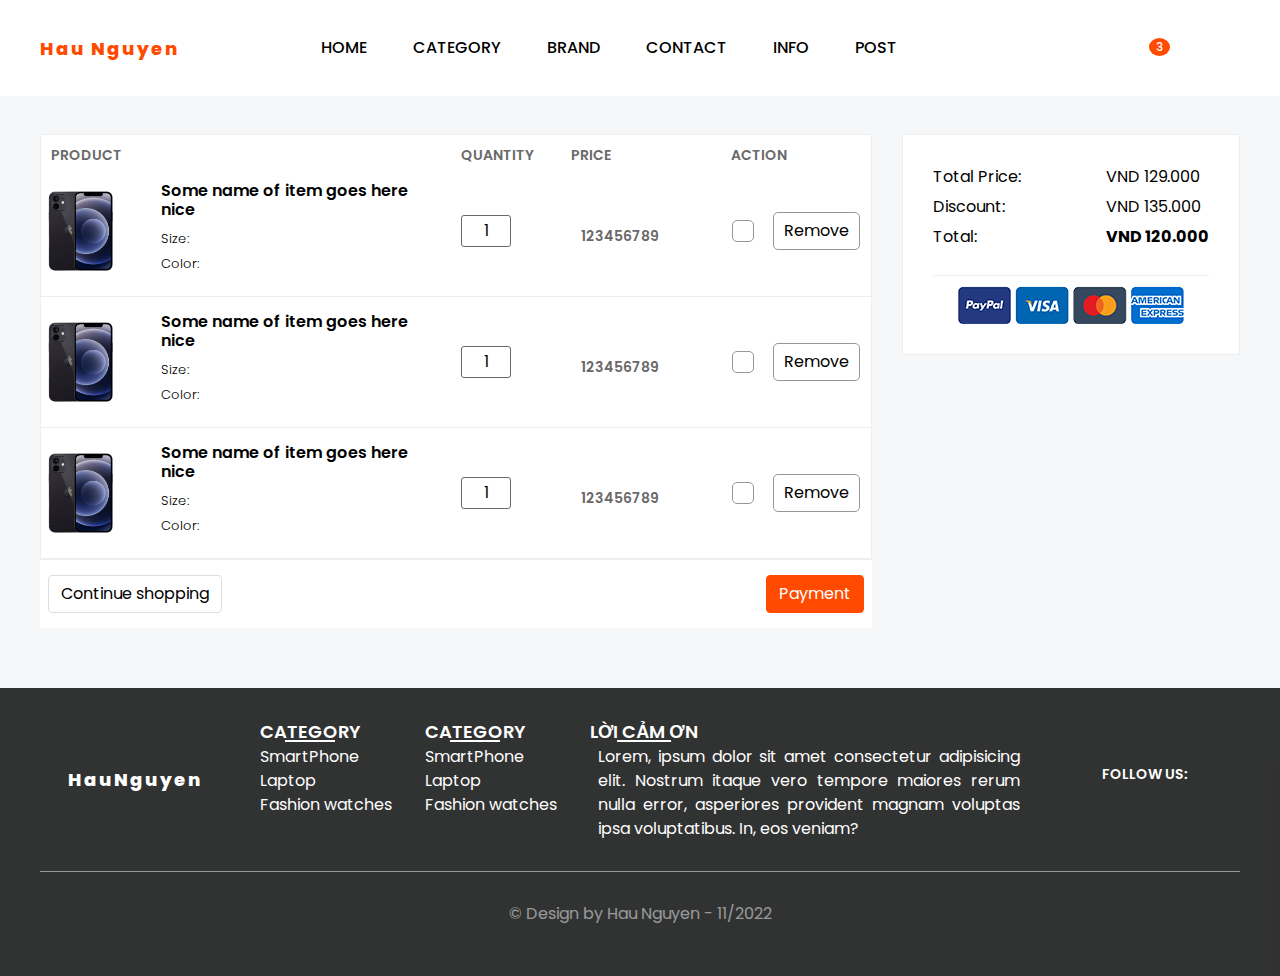
<file: product/cart.html>
<!DOCTYPE html>
<html lang="en">

<head>
   <meta charset="UTF-8">
   <meta http-equiv="X-UA-Compatible" content="IE=edge">
   <meta name="viewport" content="width=device-width, initial-scale=1.0">
   <title>Cart | home-product</title>
   <link rel="stylesheet" href="./assets/css/app.css">
   <link rel="stylesheet" href="https://cdnjs.cloudflare.com/ajax/libs/font-awesome/6.2.0/css/all.min.css"
      integrity="sha512-xh6O/CkQoPOWDdYTDqeRdPCVd1SpvCA9XXcUnZS2FmJNp1coAFzvtCN9BmamE+4aHK8yyUHUSCcJHgXloTyT2A=="
      crossorigin="anonymous" referrerpolicy="no-referrer" />
</head>

<body>
   <header class="header">
      <div class="header-container">
         <div class="header-logo">
            <a href="./index.html"> Hau Nguyen</a>
         </div>
         <ul class="header-menu">
            <li class="header-menu-item ">
               <a href="./index.html" class="header-menu-link">Home</a>
            </li>
            <li class="header-menu-item">
               <a href="#!" class="header-menu-link">Category</a>
            </li>
            <li class="header-menu-item">
               <a href="#!" class="header-menu-link">Brand</a>
            </li>
            <li class="header-menu-item">
               <a href="#!" class="header-menu-link">Contact</a>
            </li>
            <li class="header-menu-item">
               <a href="#!" class="header-menu-link">Info</a>
            </li>
            <li class="header-menu-item">
               <a href="#!" class="header-menu-link">Post</a>
            </li>
         </ul>
         <ul class="header-action">
            <li class="header-action-item">
               <a href="./user.html" class="header-action-link">
                  <i class="fa-solid fa-user"></i>
                  <p>My profile</p>
               </a>
            </li>
            <li class="header-action-item">
               <a href="./cart.html" class="header-action-link">
                  <i class="fa-solid fa-shopping-cart"></i>
                  <p>Cart</p>
                  <span class="header-action-notify">3</span>
               </a>
            </li>
            <li class="header-action-item">
               <a href="#!" class="header-action-link">
                  <i class="fa-solid fa-comment-dots"></i>
                  <p>Chat</p>
               </a>
            </li>

         </ul>
      </div>
   </header>
   <section class="cart">
      <div class="cart-container">
         <div class="cart-content">
            <div class="cart-l">
               <div class="cart-l-table">
                  <div class="cart-l-heading">
                     <p>Product</p>
                     <p>Quantity</p>
                     <p>
                        Price
                     </p>
                     <p>Action</p>
                  </div>
                  <div class="cart-l-item">
                     <div class="cart-l-product">
                        <div class="cart-l-image">
                           <img src="./assets/images/product1.jpg" alt="">
                        </div>
                        <div class="cart-l-info">
                           <h3>Some name of item goes here nice</h3>
                           <p>Size:</p>
                           <p>Color:</p>
                        </div>
                     </div>
                     <div class="cart-l-quantity">
                        <input type="number" name="" id="" value="1">
                     </div>
                     <p class="cart-l-price">123456789</p>
                     <div class="cart-l-action">
                        <div class="cart-l-favourite">

                           <p>
                              <i class="fa-solid fa-heart"></i>
                           </p>
                        </div>
                        <div class="cart-l-remove">
                           <span>Remove</span>
                        </div>
                     </div>
                  </div>
                  <div class="cart-l-item">
                     <div class="cart-l-product">
                        <div class="cart-l-image">
                           <img src="./assets/images/product1.jpg" alt="">
                        </div>
                        <div class="cart-l-info">
                           <h3>Some name of item goes here nice</h3>
                           <p>Size:</p>
                           <p>Color:</p>
                        </div>
                     </div>
                     <div class="cart-l-quantity">
                        <input type="number" name="" id="" value="1">
                     </div>
                     <p class="cart-l-price">123456789</p>
                     <div class="cart-l-action">
                        <div class="cart-l-favourite">

                           <p>
                              <i class="fa-solid fa-heart"></i>
                           </p>
                        </div>
                        <div class="cart-l-remove">
                           <span>Remove</span>
                        </div>
                     </div>
                  </div>
                  <div class="cart-l-item">
                     <div class="cart-l-product">
                        <div class="cart-l-image">
                           <img src="./assets/images/product1.jpg" alt="">
                        </div>
                        <div class="cart-l-info">
                           <h3>Some name of item goes here nice</h3>
                           <p>Size:</p>
                           <p>Color:</p>
                        </div>
                     </div>
                     <div class="cart-l-quantity">
                        <input type="number" name="" id="" value="1">
                     </div>
                     <p class="cart-l-price">123456789</p>
                     <div class="cart-l-action">
                        <div class="cart-l-favourite">
                           <p>
                              <i class="fa-solid fa-heart"></i>
                           </p>
                        </div>
                        <div class="cart-l-remove">
                           <span>Remove</span>
                        </div>
                     </div>
                  </div>
               </div>
               <div class="cart-l-control">
                  <a href="./index.html">
                     <i class="fa fa-chevron-left"></i>
                     Continue shopping
                  </a>
                  <a href="#!">
                     Payment
                     <i class="fa fa-chevron-right"></i>
                  </a>
               </div>
            </div>
            <div class="cart-r">
               <div class="cart-r-top">
                  <div class="cart-r-content">
                     <div class="cart-r-heading">
                        <p>Total Price</p>
                        <p>Discount</p>
                        <p>Total</p>
                     </div>
                     <div class="cart-r-info">
                        <div>
                           <p>
                              <span>VND</span>
                              129.000
                           </p>
                        </div>
                        <div>
                           <p>
                              <span>VND</span>
                              135.000
                           </p>
                        </div>
                        <div class="fw-bold">
                           <p>
                              <span>VND</span>
                              120.000
                           </p>
                        </div>
                     </div>
                  </div>
               </div>
               <div class="cart-r-bottom">
                  <div class="cart-r-image">
                     <img src="./assets/images/visa.png" alt="">
                  </div>
               </div>
            </div>
         </div>
      </div>
   </section>
   <footer class="footer">
      <div class="footer-container">
         <div class="footer-content">
            <div class="footer-logo">
               <a href="./index.html">HauNguyen</a>
            </div>
            <div class="footer-center">
               <ul class="footer-center-menu">
                  <p>Category</p>
                  <li class="footer-center-item">
                     <a href="#!" class="footer-center-link">SmartPhone</a>
                  </li>
                  <li class="footer-center-item">
                     <a href="#!" class="footer-center-link">Laptop</a>
                  </li>
                  <li class="footer-center-item">
                     <a href="#!" class="footer-center-link">Fashion watches</a>
                  </li>
               </ul>
               <ul class="footer-center-menu">
                  <p>Category</p>
                  <li class="footer-center-item">
                     <a href="#!" class="footer-center-link">SmartPhone</a>
                  </li>
                  <li class="footer-center-item">
                     <a href="#!" class="footer-center-link">Laptop</a>
                  </li>
                  <li class="footer-center-item">
                     <a href="#!" class="footer-center-link">Fashion watches</a>
                  </li>
               </ul>
               <div class="footer-center-menu">
                  <p>Lời cảm ơn</p>
                  <div>Lorem, ipsum dolor sit amet consectetur adipisicing elit. Nostrum itaque vero tempore maiores
                     rerum nulla error, asperiores provident magnam voluptas ipsa voluptatibus. In, eos veniam?</div>
               </div>
            </div>
            <div class="footer-social">
               <h3 class="footer-title">Follow us:</h3>
               <ul class="footer-social-menu">
                  <li class="footer-social-item">
                     <a href="https://www.facebook.com/" class="footer-social-link">
                        <i class="fa-brands fa-facebook"></i>
                     </a>
                  </li>
                  <li class="footer-social-item">
                     <a href="https://www.youtube.com/" class="footer-social-link">
                        <i class="fa-brands fa-youtube"></i>
                     </a>
                  </li>
                  <li class="footer-social-item">
                     <a href="https://www.tiktok.com/" class="footer-social-link">
                        <i class="fa-brands fa-tiktok"></i>
                     </a>
                  </li>

               </ul>
            </div>
         </div>
         <div class="footer-copyright">
            <p> &copy; Design by Hau Nguyen - 11/2022</p>
         </div>
      </div>
   </footer>

   <script src="./assets/js/script.js"></script>
   <script src="./assets/js/slider.js"></script>
   <script>

   </script>
</body>

</html>
</file>
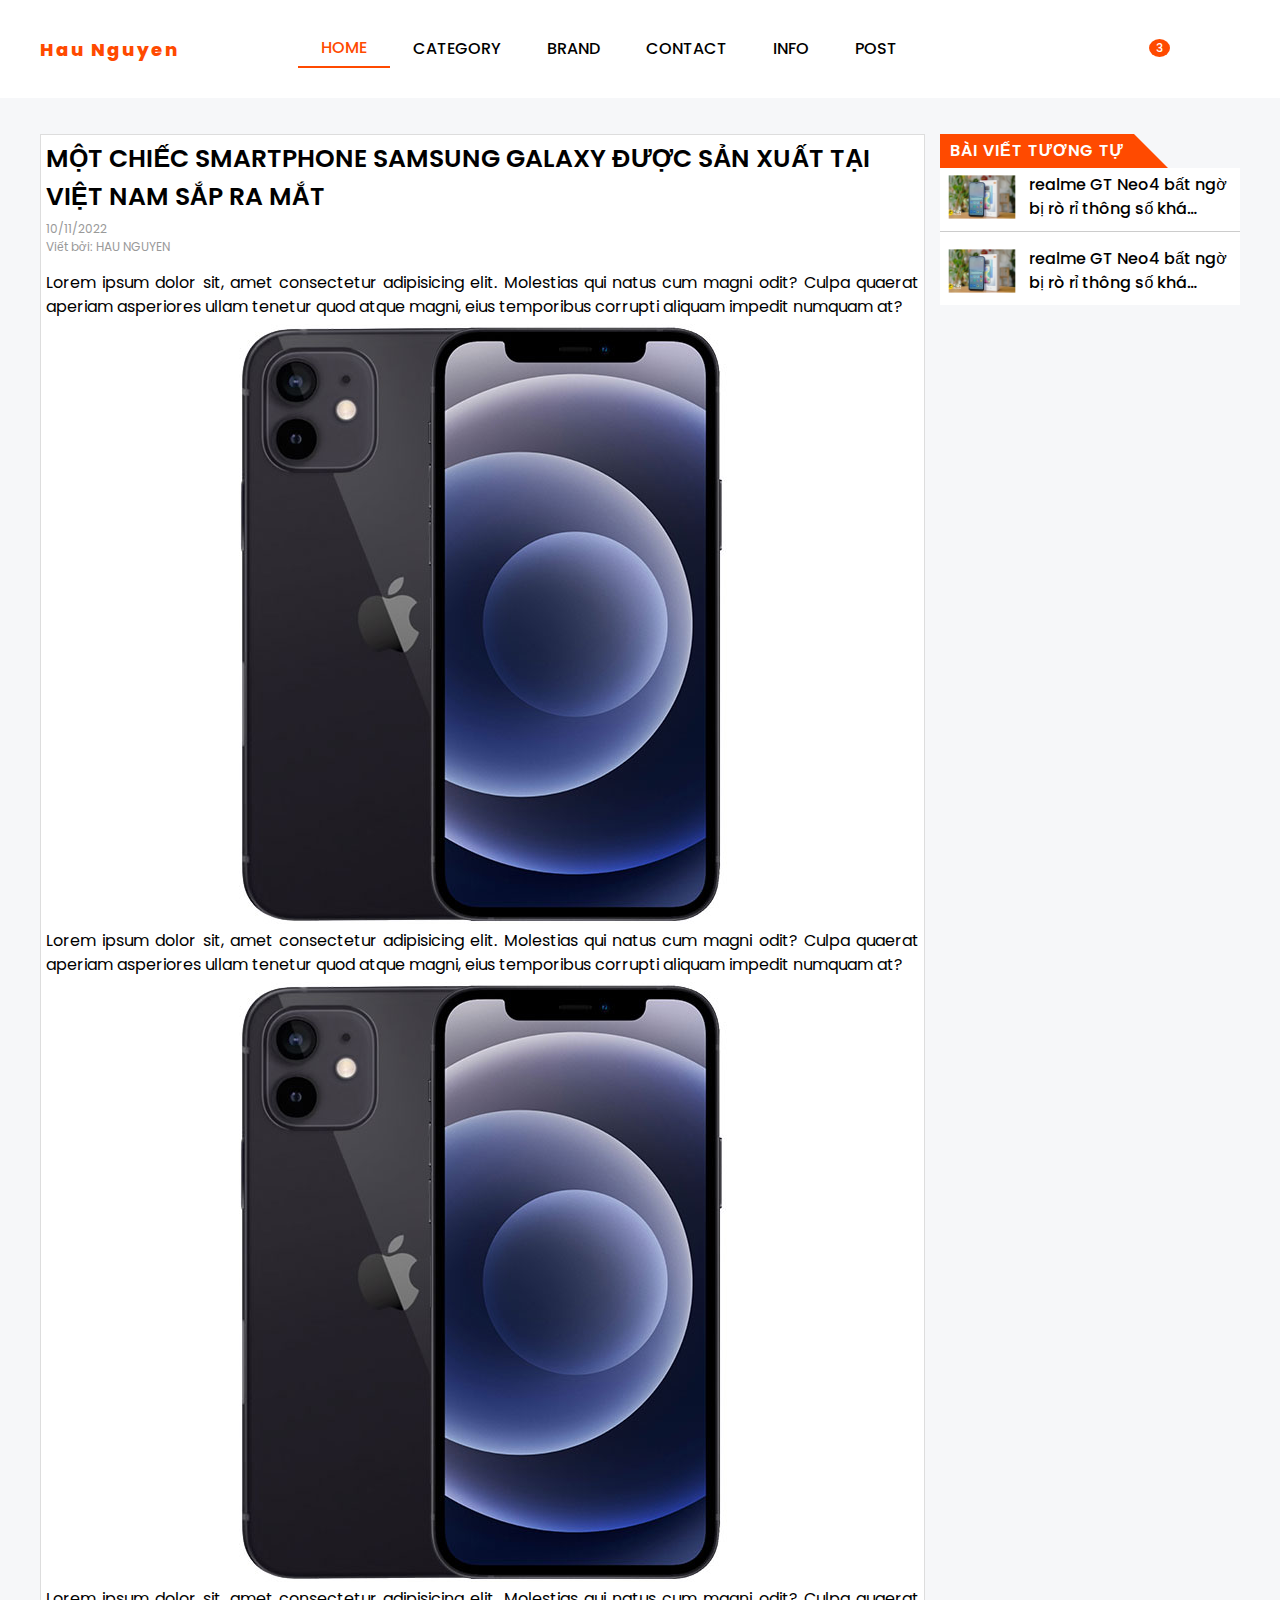
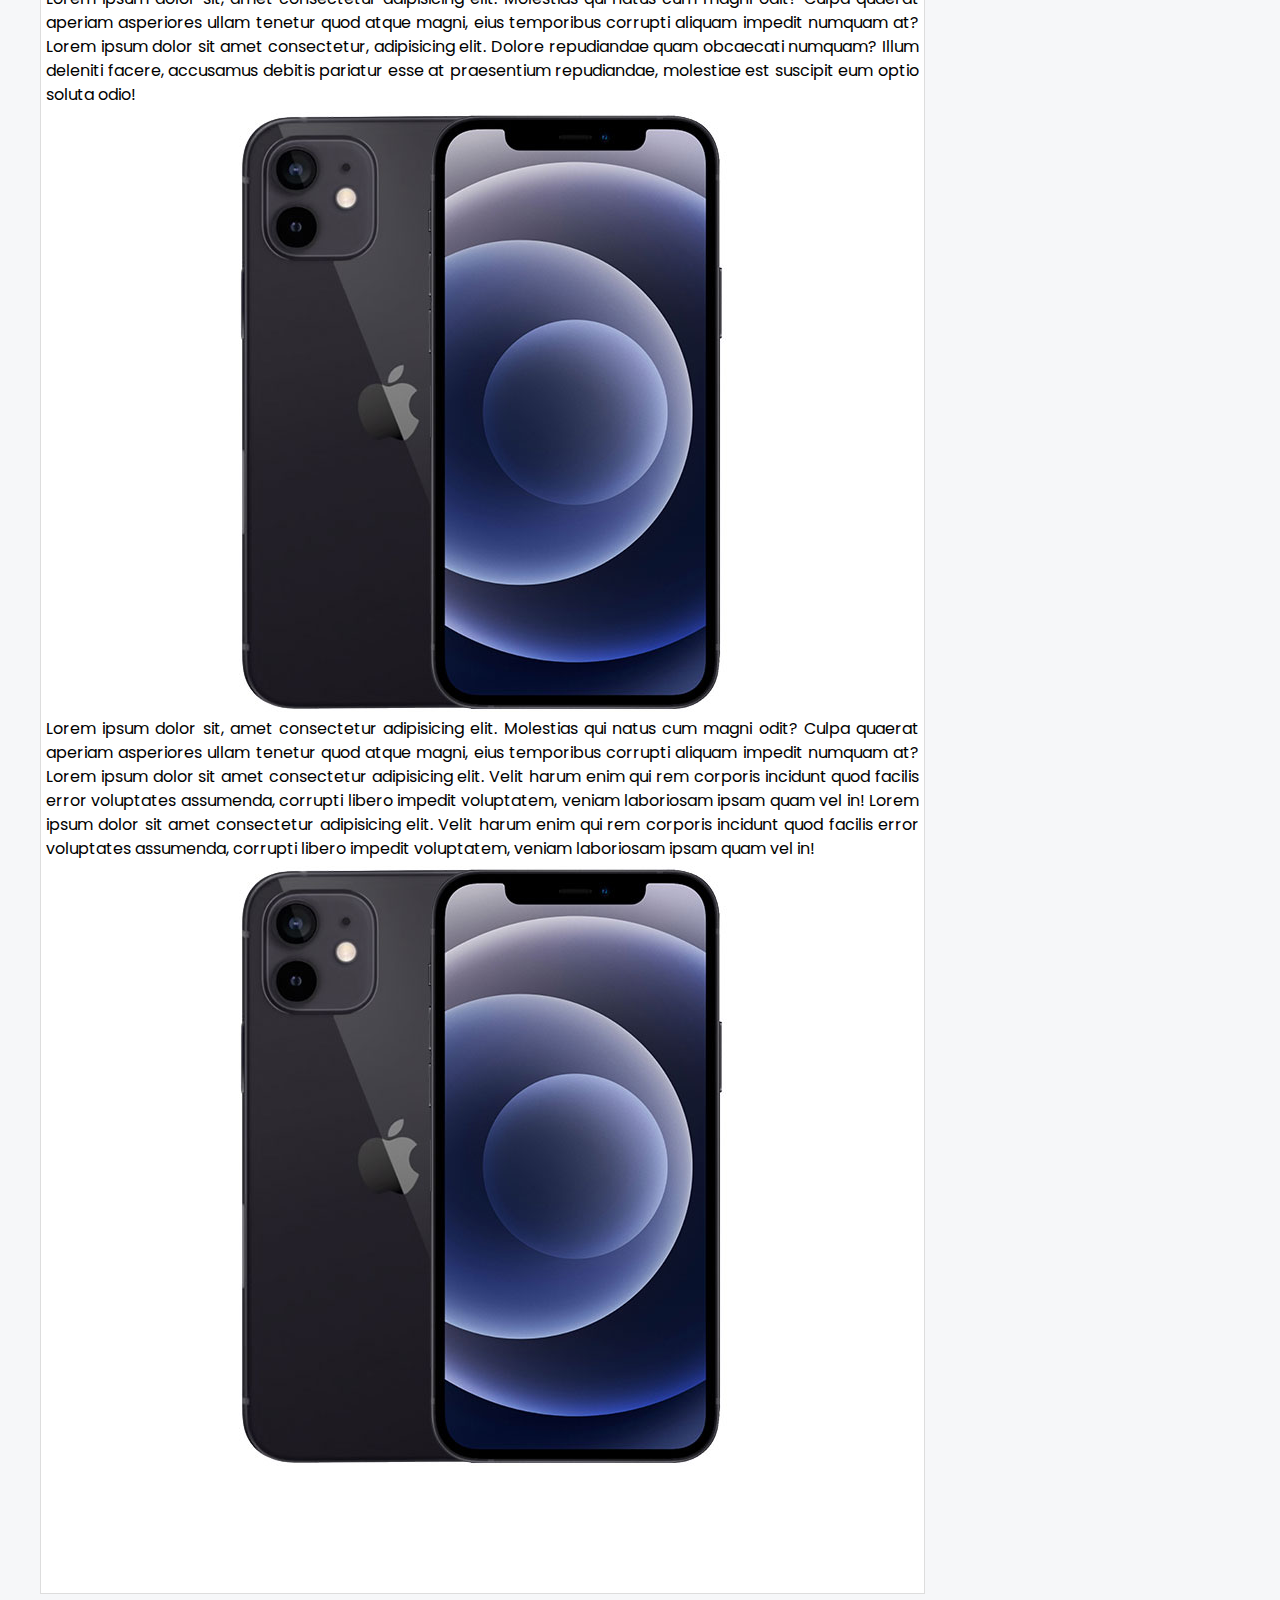
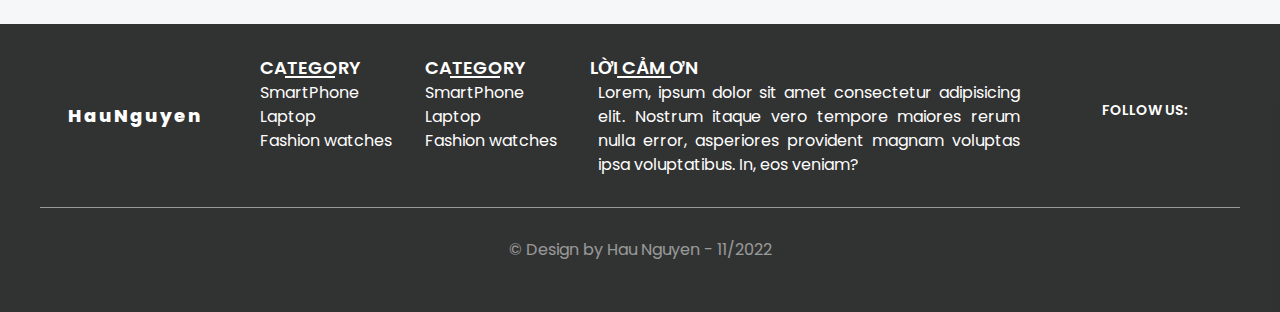
<file: product/post-detail.html>
<!DOCTYPE html>
<html lang="en">

<head>
   <meta charset="UTF-8">
   <meta http-equiv="X-UA-Compatible" content="IE=edge">
   <meta name="viewport" content="width=device-width, initial-scale=1.0">
   <title>Home | home-product</title>
   <link rel="stylesheet" href="./assets/css/app.css">
   <link rel="stylesheet" href="https://cdnjs.cloudflare.com/ajax/libs/font-awesome/6.2.0/css/all.min.css"
      integrity="sha512-xh6O/CkQoPOWDdYTDqeRdPCVd1SpvCA9XXcUnZS2FmJNp1coAFzvtCN9BmamE+4aHK8yyUHUSCcJHgXloTyT2A=="
      crossorigin="anonymous" referrerpolicy="no-referrer" />
</head>

<body>
   <header class="header">
      <div class="header-container">
         <div class="header-logo">
            <a href="./index.html"> Hau Nguyen</a>
         </div>
         <ul class="header-menu">
            <li class="header-menu-item header-menu-item-active">
               <a href="./index.html" class="header-menu-link">Home</a>
            </li>
            <li class="header-menu-item">
               <a href="#!" class="header-menu-link">Category</a>
            </li>
            <li class="header-menu-item">
               <a href="#!" class="header-menu-link">Brand</a>
            </li>
            <li class="header-menu-item">
               <a href="#!" class="header-menu-link">Contact</a>
            </li>
            <li class="header-menu-item">
               <a href="#!" class="header-menu-link">Info</a>
            </li>
            <li class="header-menu-item">
               <a href="#!" class="header-menu-link">Post</a>
            </li>
         </ul>
         <ul class="header-action">
            <li class="header-action-item">
               <a href="./user.html" class="header-action-link">
                  <i class="fa-solid fa-user"></i>
                  <p>My profile</p>
               </a>
            </li>
            <li class="header-action-item">
               <a href="./cart.html" class="header-action-link">
                  <i class="fa-solid fa-shopping-cart"></i>
                  <p>Cart</p>
                  <span class="header-action-notify">3</span>
               </a>
            </li>
            <li class="header-action-item">
               <a href="#!" class="header-action-link">
                  <i class="fa-solid fa-comment-dots"></i>
                  <p>Chat</p>
               </a>
            </li>

         </ul>
      </div>
   </header>
   <section class="post-detail">
      <div class="post-detail-container">

         <div class="post-detail-content">
            <h3 class="post-detail-content-heading">
               Một chiếc smartphone Samsung Galaxy được sản xuất tại Việt Nam sắp
               ra mắt
            </h3>
            <p class="post-detail-content-date">
               10/11/2022
            </p>
            <p class="post-detail-content-by">
               Viết bởi:
               <span>
                  Hau Nguyen
               </span>
            </p>
            <div class="post-detail-content-main">
               <p>
                  Lorem ipsum dolor sit, amet consectetur adipisicing elit. Molestias qui natus cum magni odit? Culpa
                  quaerat aperiam asperiores ullam tenetur quod atque magni, eius temporibus corrupti aliquam impedit
                  numquam at?
               </p>
               <img src="./assets/images/product1.jpg" alt="">
               <p>
                  Lorem ipsum dolor sit, amet consectetur adipisicing elit. Molestias qui natus cum magni odit? Culpa
                  quaerat aperiam asperiores ullam tenetur quod atque magni, eius temporibus corrupti aliquam impedit
                  numquam at?
               </p>
               <img src="./assets/images/product1.jpg" alt="">
               <p>
                  Lorem ipsum dolor sit, amet consectetur adipisicing elit. Molestias qui natus cum magni odit? Culpa
                  quaerat aperiam asperiores ullam tenetur quod atque magni, eius temporibus corrupti aliquam impedit
                  numquam at?
                  Lorem ipsum dolor sit amet consectetur, adipisicing elit. Dolore repudiandae quam obcaecati numquam?
                  Illum deleniti facere, accusamus debitis pariatur esse at praesentium repudiandae, molestiae est
                  suscipit eum optio soluta odio!
               </p>
               <img src="./assets/images/product1.jpg" alt="">
               <p>
                  Lorem ipsum dolor sit, amet consectetur adipisicing elit. Molestias qui natus cum magni odit? Culpa
                  quaerat aperiam asperiores ullam tenetur quod atque magni, eius temporibus corrupti aliquam impedit
                  numquam at?
                  Lorem ipsum dolor sit amet consectetur adipisicing elit. Velit harum enim qui rem corporis incidunt
                  quod facilis error voluptates assumenda, corrupti libero impedit voluptatem, veniam laboriosam ipsam
                  quam vel in!
                  Lorem ipsum dolor sit amet consectetur adipisicing elit. Velit harum enim qui rem corporis incidunt
                  quod facilis error voluptates assumenda, corrupti libero impedit voluptatem, veniam laboriosam ipsam
                  quam vel in!
               </p>
               <img src="./assets/images/product1.jpg" alt="">
            </div>
         </div>
         <div class="post-detail-others">
            <h3 class="post-detail-others-title">
               Bài viết tương tự
            </h3>
            <div class="post-detail-others-list">

               <div class="post-detail-others-item">
                  <div class="post-detail-others-image">
                     <a href="./post-detail.html">
                        <img src="./assets/images/blog1.jpg" alt="">
                     </a>
                  </div>
                  <a class="post-detail-others-heading" href="./post-detail.html">
                     realme GT Neo4 bất ngờ bị rò rỉ thông số khá giống với OnePlus Ace 2
                  </a>
               </div>
               <div class="post-detail-others-item">
                  <div class="post-detail-others-image">
                     <a href="./post-detail.html">
                        <img src="./assets/images/blog1.jpg" alt="">
                     </a>
                  </div>
                  <a class="post-detail-others-heading" href="./post-detail.html">
                     realme GT Neo4 bất ngờ bị rò rỉ thông số khá giống với OnePlus Ace 2
                  </a>
               </div>
            </div>
         </div>
      </div>
   </section>
   <footer class="footer">
      <div class="footer-container">
         <div class="footer-content">
            <div class="footer-logo">
               <a href="./index.html">HauNguyen</a>
            </div>
            <div class="footer-center">
               <ul class="footer-center-menu">
                  <p>Category</p>
                  <li class="footer-center-item">
                     <a href="#!" class="footer-center-link">SmartPhone</a>
                  </li>
                  <li class="footer-center-item">
                     <a href="#!" class="footer-center-link">Laptop</a>
                  </li>
                  <li class="footer-center-item">
                     <a href="#!" class="footer-center-link">Fashion watches</a>
                  </li>
               </ul>
               <ul class="footer-center-menu">
                  <p>Category</p>
                  <li class="footer-center-item">
                     <a href="#!" class="footer-center-link">SmartPhone</a>
                  </li>
                  <li class="footer-center-item">
                     <a href="#!" class="footer-center-link">Laptop</a>
                  </li>
                  <li class="footer-center-item">
                     <a href="#!" class="footer-center-link">Fashion watches</a>
                  </li>
               </ul>
               <div class="footer-center-menu">
                  <p>Lời cảm ơn</p>
                  <div>Lorem, ipsum dolor sit amet consectetur adipisicing elit. Nostrum itaque vero tempore maiores
                     rerum nulla error, asperiores provident magnam voluptas ipsa voluptatibus. In, eos veniam?</div>
               </div>
            </div>
            <div class="footer-social">
               <h3 class="footer-title">Follow us:</h3>
               <ul class="footer-social-menu">
                  <li class="footer-social-item">
                     <a href="https://www.facebook.com/" class="footer-social-link">
                        <i class="fa-brands fa-facebook"></i>
                     </a>
                  </li>
                  <li class="footer-social-item">
                     <a href="https://www.youtube.com/" class="footer-social-link">
                        <i class="fa-brands fa-youtube"></i>
                     </a>
                  </li>
                  <li class="footer-social-item">
                     <a href="https://www.tiktok.com/" class="footer-social-link">
                        <i class="fa-brands fa-tiktok"></i>
                     </a>
                  </li>

               </ul>
            </div>
         </div>
         <div class="footer-copyright">
            <p> &copy; Design by Hau Nguyen - 11/2022</p>
         </div>
      </div>
   </footer>

   <script src="./assets/js/script.js"></script>
   <script src="./assets/js/slider.js"></script>
   <script src="./assets/js/post.js"></script>
</body>

</html>
</file>
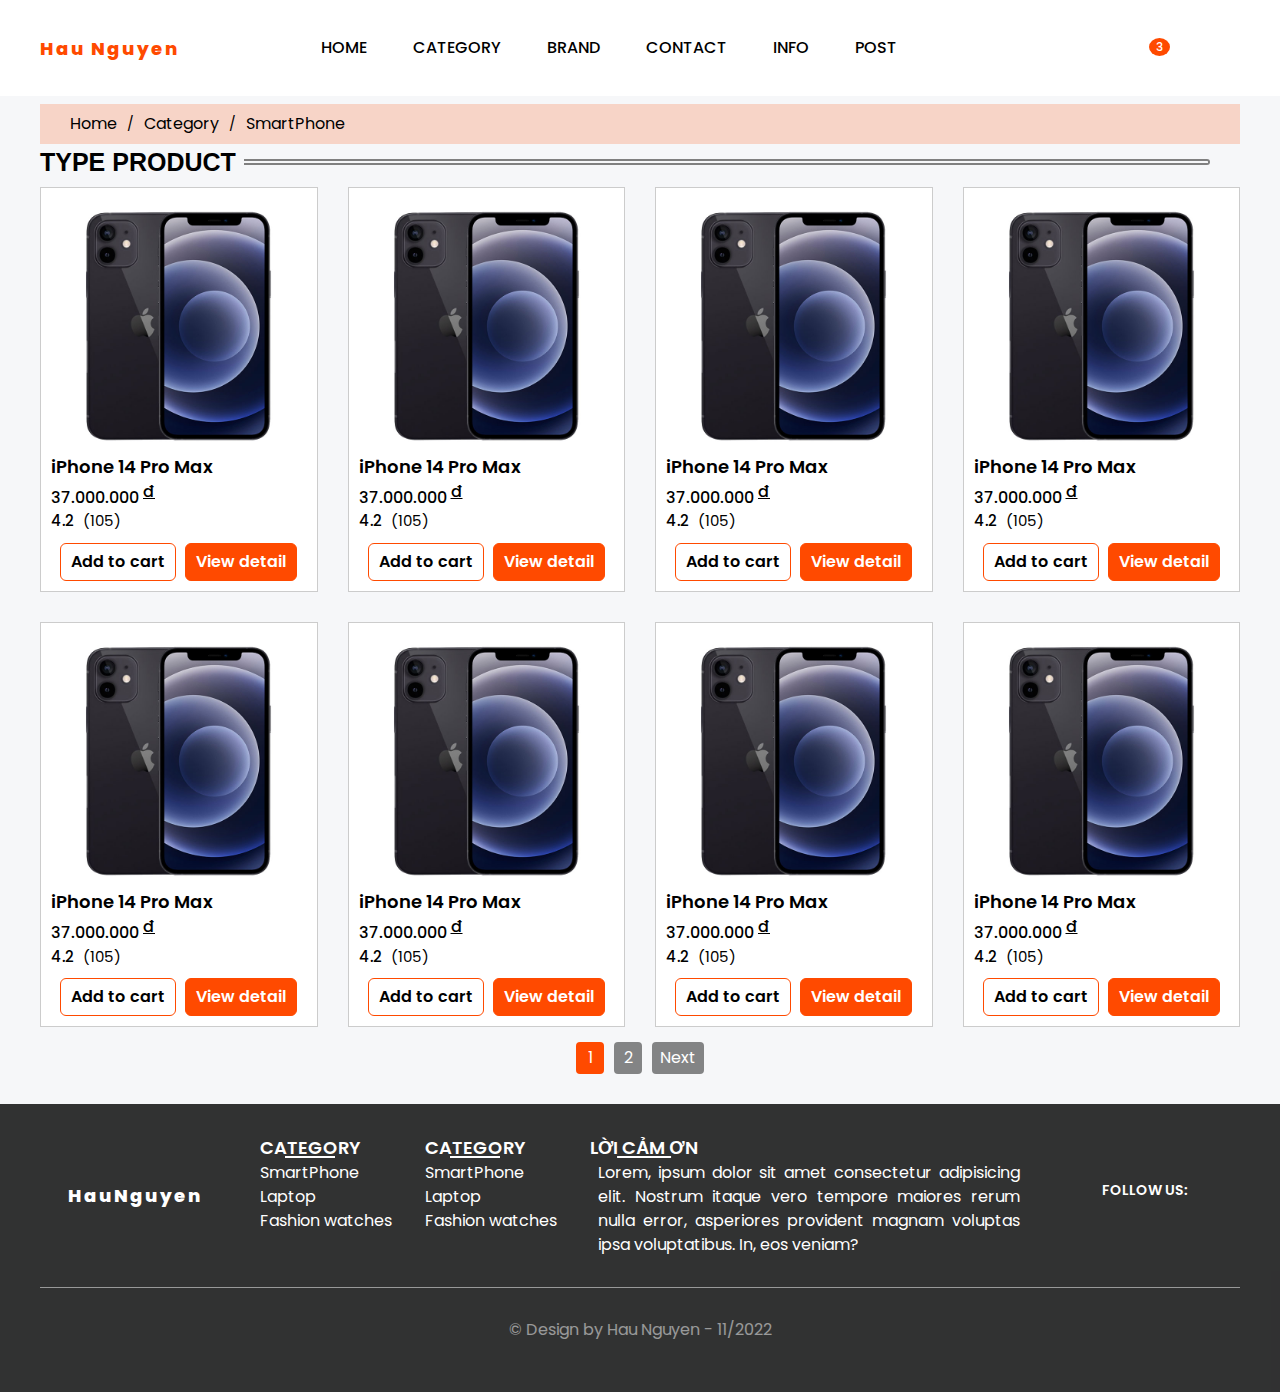
<file: product/product-category.html>
<!DOCTYPE html>
<html lang="en">

<head>
   <meta charset="UTF-8">
   <meta http-equiv="X-UA-Compatible" content="IE=edge">
   <meta name="viewport" content="width=device-width, initial-scale=1.0">
   <title>My Oders | home-product</title>
   <link rel="stylesheet" href="./assets/css/app.css">
   <link rel="stylesheet" href="https://cdnjs.cloudflare.com/ajax/libs/font-awesome/6.2.0/css/all.min.css"
      integrity="sha512-xh6O/CkQoPOWDdYTDqeRdPCVd1SpvCA9XXcUnZS2FmJNp1coAFzvtCN9BmamE+4aHK8yyUHUSCcJHgXloTyT2A=="
      crossorigin="anonymous" referrerpolicy="no-referrer" />
</head>

<body>
   <header class="header">
      <div class="header-container">
         <div class="header-logo">
            <a href="./index.html"> Hau Nguyen</a>
         </div>
         <ul class="header-menu">
            <li class="header-menu-item ">
               <a href="./index.html" class="header-menu-link">Home</a>
            </li>
            <li class="header-menu-item">
               <a href="#!" class="header-menu-link">Category</a>
            </li>
            <li class="header-menu-item">
               <a href="#!" class="header-menu-link">Brand</a>
            </li>
            <li class="header-menu-item">
               <a href="#!" class="header-menu-link">Contact</a>
            </li>
            <li class="header-menu-item">
               <a href="#!" class="header-menu-link">Info</a>
            </li>
            <li class="header-menu-item">
               <a href="#!" class="header-menu-link">Post</a>
            </li>
         </ul>
         <ul class="header-action">
            <li class="header-action-item">
               <a href="./user.html" class="header-action-link">
                  <i class="fa-solid fa-user"></i>
                  <p>My profile</p>
               </a>
            </li>
            <li class="header-action-item">
               <a href="./cart.html" class="header-action-link">
                  <i class="fa-solid fa-shopping-cart"></i>
                  <p>Cart</p>
                  <span class="header-action-notify">3</span>
               </a>
            </li>
            <li class="header-action-item">
               <a href="#!" class="header-action-link">
                  <i class="fa-solid fa-comment-dots"></i>
                  <p>Chat</p>
               </a>
            </li>

         </ul>
      </div>
   </header>
   <section class="product-type">
      <!-- <div class="product-type-container">
         <div class="product-type-position">

         </div>
      </div> -->
      <div class="product-type-container">
         <div class="product-type-position">
            <a href="./index.html">Home</a>
            <a href="#!">Category</a>
            <a href="#!">SmartPhone</a>
         </div>
         <div class="title-wrap">
            <h3 class="title">Type Product</h3>
         </div>
         <div class="product-list" data-limit="8">
            <div class="product-item">
               <div class="product-type-image">
                  <img src="./assets/images/product1.jpg" alt="">
               </div>
               <div class="product-type-content">
                  <div class="product-type-info">
                     <h4 class="product-type-name">iPhone 14 Pro Max</h4>
                     <p class="product-type-price">37.000.000 <sup>đ</sup></p>
                     <div class="product-type-rating">
                        <span>4.2</span> <i class="fa fa-star"></i><span> (105)</span>
                     </div>
                  </div>
                  <div class="product-type-action">
                     <a href="#!" class="product-type-add">Add to cart</a>
                     <a href="./product-detail.html" class="product-type-detail">View detail</a>
                  </div>
               </div>
            </div>
            <div class="product-item">
               <div class="product-type-image">
                  <img src="./assets/images/product1.jpg" alt="">
               </div>
               <div class="product-type-content">
                  <div class="product-type-info">
                     <h4 class="product-type-name">iPhone 14 Pro Max</h4>
                     <p class="product-type-price">37.000.000 <sup>đ</sup></p>
                     <div class="product-type-rating">
                        <span>4.2</span> <i class="fa fa-star"></i><span> (105)</span>
                     </div>
                  </div>
                  <div class="product-type-action">
                     <a href="#!" class="product-type-add">Add to cart</a>
                     <a href="./product-detail.html" class="product-type-detail">View detail</a>
                  </div>
               </div>
            </div>
            <div class="product-item">
               <div class="product-type-image">
                  <img src="./assets/images/product1.jpg" alt="">
               </div>
               <div class="product-type-content">
                  <div class="product-type-info">
                     <h4 class="product-type-name">iPhone 14 Pro Max</h4>
                     <p class="product-type-price">37.000.000 <sup>đ</sup></p>
                     <div class="product-type-rating">
                        <span>4.2</span> <i class="fa fa-star"></i><span> (105)</span>
                     </div>
                  </div>
                  <div class="product-type-action">
                     <a href="#!" class="product-type-add">Add to cart</a>
                     <a href="./product-detail.html" class="product-type-detail">View detail</a>
                  </div>
               </div>
            </div>
            <div class="product-item">
               <div class="product-type-image">
                  <img src="./assets/images/product1.jpg" alt="">
               </div>
               <div class="product-type-content">
                  <div class="product-type-info">
                     <h4 class="product-type-name">iPhone 14 Pro Max</h4>
                     <p class="product-type-price">37.000.000 <sup>đ</sup></p>
                     <div class="product-type-rating">
                        <span>4.2</span> <i class="fa fa-star"></i><span> (105)</span>
                     </div>
                  </div>
                  <div class="product-type-action">
                     <a href="#!" class="product-type-add">Add to cart</a>
                     <a href="./product-detail.html" class="product-type-detail">View detail</a>
                  </div>
               </div>
            </div>
            <div class="product-item">
               <div class="product-type-image">
                  <img src="./assets/images/product1.jpg" alt="">
               </div>
               <div class="product-type-content">
                  <div class="product-type-info">
                     <h4 class="product-type-name">iPhone 14 Pro Max</h4>
                     <p class="product-type-price">37.000.000 <sup>đ</sup></p>
                     <div class="product-type-rating">
                        <span>4.2</span> <i class="fa fa-star"></i><span> (105)</span>
                     </div>
                  </div>
                  <div class="product-type-action">
                     <a href="#!" class="product-type-add">Add to cart</a>
                     <a href="./product-detail.html" class="product-type-detail">View detail</a>
                  </div>
               </div>
            </div>
            <div class="product-item">
               <div class="product-type-image">
                  <img src="./assets/images/product1.jpg" alt="">
               </div>
               <div class="product-type-content">
                  <div class="product-type-info">
                     <h4 class="product-type-name">iPhone 14 Pro Max</h4>
                     <p class="product-type-price">37.000.000 <sup>đ</sup></p>
                     <div class="product-type-rating">
                        <span>4.2</span> <i class="fa fa-star"></i><span> (105)</span>
                     </div>
                  </div>
                  <div class="product-type-action">
                     <a href="#!" class="product-type-add">Add to cart</a>
                     <a href="./product-detail.html" class="product-type-detail">View detail</a>
                  </div>
               </div>
            </div>
            <div class="product-item">
               <div class="product-type-image">
                  <img src="./assets/images/product1.jpg" alt="">
               </div>
               <div class="product-type-content">
                  <div class="product-type-info">
                     <h4 class="product-type-name">iPhone 14 Pro Max</h4>
                     <p class="product-type-price">37.000.000 <sup>đ</sup></p>
                     <div class="product-type-rating">
                        <span>4.2</span> <i class="fa fa-star"></i><span> (105)</span>
                     </div>
                  </div>
                  <div class="product-type-action">
                     <a href="#!" class="product-type-add">Add to cart</a>
                     <a href="./product-detail.html" class="product-type-detail">View detail</a>
                  </div>
               </div>
            </div>
            <div class="product-item">
               <div class="product-type-image">
                  <img src="./assets/images/product1.jpg" alt="">
               </div>
               <div class="product-type-content">
                  <div class="product-type-info">
                     <h4 class="product-type-name">iPhone 14 Pro Max</h4>
                     <p class="product-type-price">37.000.000 <sup>đ</sup></p>
                     <div class="product-type-rating">
                        <span>4.2</span> <i class="fa fa-star"></i><span> (105)</span>
                     </div>
                  </div>
                  <div class="product-type-action">
                     <a href="#!" class="product-type-add">Add to cart</a>
                     <a href="./product-detail.html" class="product-type-detail">View detail</a>
                  </div>
               </div>
            </div>
            <div class="product-item">
               <div class="product-type-image">
                  <img src="./assets/images/product1.jpg" alt="">
               </div>
               <div class="product-type-content">
                  <div class="product-type-info">
                     <h4 class="product-type-name">iPhone 14 Pro Max</h4>
                     <p class="product-type-price">37.000.000 <sup>đ</sup></p>
                     <div class="product-type-rating">
                        <span>4.2</span> <i class="fa fa-star"></i><span> (105)</span>
                     </div>
                  </div>
                  <div class="product-type-action">
                     <a href="#!" class="product-type-add">Add to cart</a>
                     <a href="./product-detail.html" class="product-type-detail">View detail</a>
                  </div>
               </div>
            </div>
            <div class="product-item">
               <div class="product-type-image">
                  <img src="./assets/images/product1.jpg" alt="">
               </div>
               <div class="product-type-content">
                  <div class="product-type-info">
                     <h4 class="product-type-name">iPhone 14 Pro Max</h4>
                     <p class="product-type-price">37.000.000 <sup>đ</sup></p>
                     <div class="product-type-rating">
                        <span>4.2</span> <i class="fa fa-star"></i><span> (105)</span>
                     </div>
                  </div>
                  <div class="product-type-action">
                     <a href="#!" class="product-type-add">Add to cart</a>
                     <a href="./product-detail.html" class="product-type-detail">View detail</a>
                  </div>
               </div>
            </div>
         </div>
         <ul class="pagination">
            <li class="pagination-active">1</li>
            <li>2</li>
            <li>3</li>
            <li>4</li>
            <li>5</li>
         </ul>
      </div>
   </section>
   <footer class="footer">
      <div class="footer-container">
         <div class="footer-content">
            <div class="footer-logo">
               <a href="./index.html">HauNguyen</a>
            </div>
            <div class="footer-center">
               <ul class="footer-center-menu">
                  <p>Category</p>
                  <li class="footer-center-item">
                     <a href="#!" class="footer-center-link">SmartPhone</a>
                  </li>
                  <li class="footer-center-item">
                     <a href="#!" class="footer-center-link">Laptop</a>
                  </li>
                  <li class="footer-center-item">
                     <a href="#!" class="footer-center-link">Fashion watches</a>
                  </li>
               </ul>
               <ul class="footer-center-menu">
                  <p>Category</p>
                  <li class="footer-center-item">
                     <a href="#!" class="footer-center-link">SmartPhone</a>
                  </li>
                  <li class="footer-center-item">
                     <a href="#!" class="footer-center-link">Laptop</a>
                  </li>
                  <li class="footer-center-item">
                     <a href="#!" class="footer-center-link">Fashion watches</a>
                  </li>
               </ul>
               <div class="footer-center-menu">
                  <p>Lời cảm ơn</p>
                  <div>Lorem, ipsum dolor sit amet consectetur adipisicing elit. Nostrum itaque vero tempore maiores
                     rerum nulla error, asperiores provident magnam voluptas ipsa voluptatibus. In, eos veniam?</div>
               </div>
            </div>
            <div class="footer-social">
               <h3 class="footer-title">Follow us:</h3>
               <ul class="footer-social-menu">
                  <li class="footer-social-item">
                     <a href="https://www.facebook.com/" class="footer-social-link">
                        <i class="fa-brands fa-facebook"></i>
                     </a>
                  </li>
                  <li class="footer-social-item">
                     <a href="https://www.youtube.com/" class="footer-social-link">
                        <i class="fa-brands fa-youtube"></i>
                     </a>
                  </li>
                  <li class="footer-social-item">
                     <a href="https://www.tiktok.com/" class="footer-social-link">
                        <i class="fa-brands fa-tiktok"></i>
                     </a>
                  </li>

               </ul>
            </div>
         </div>
         <div class="footer-copyright">
            <p> &copy; Design by Hau Nguyen - 11/2022</p>
         </div>
      </div>
   </footer>

   <script src="./assets/js/script.js"></script>
   <script src="./assets/js/slider.js"></script>
   <script>

   </script>
</body>

</html>
</file>
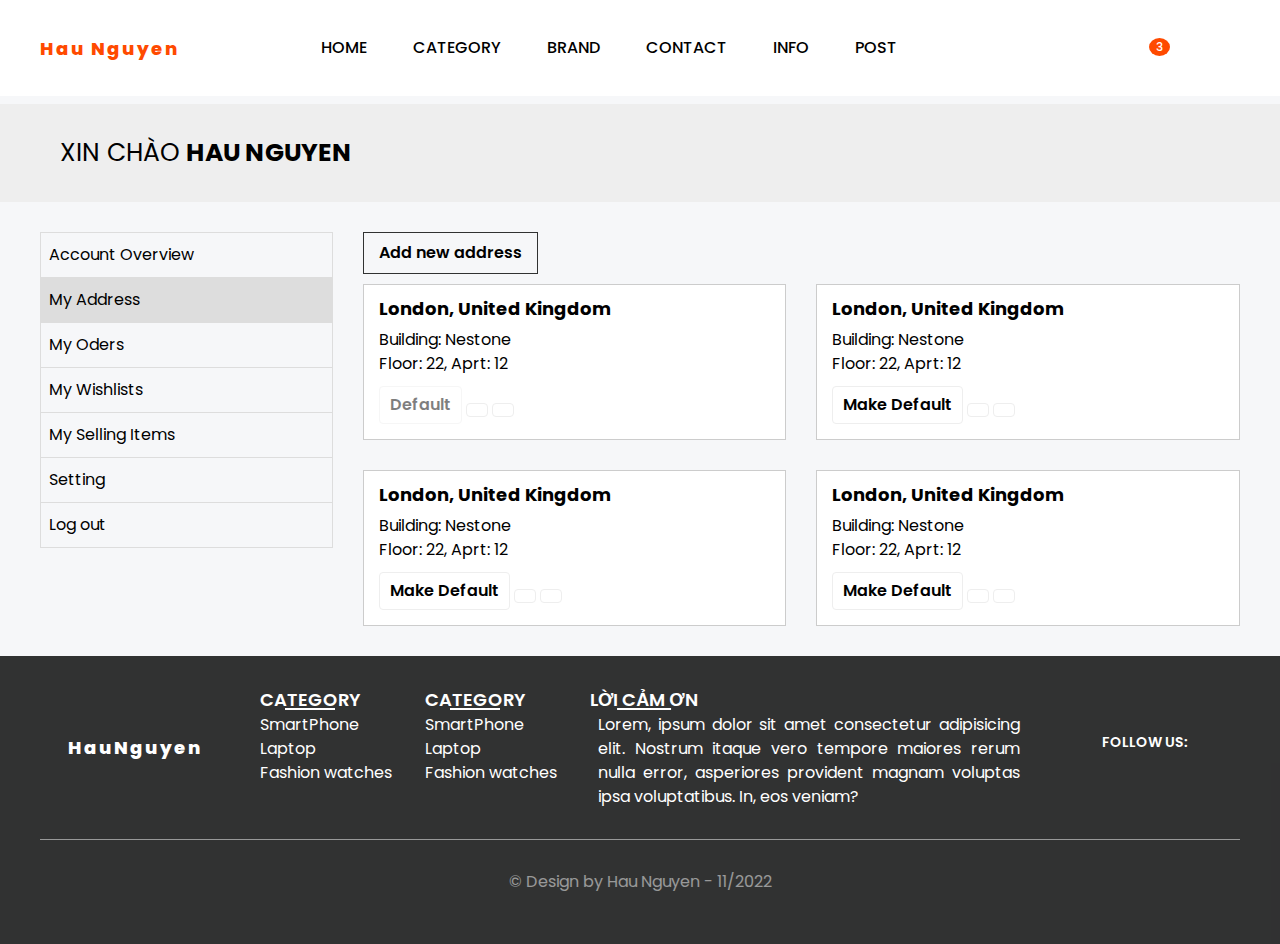
<file: product/user-address.html>
<!DOCTYPE html>
<html lang="en">

<head>
   <meta charset="UTF-8">
   <meta http-equiv="X-UA-Compatible" content="IE=edge">
   <meta name="viewport" content="width=device-width, initial-scale=1.0">
   <title>My Address | home-product</title>
   <link rel="stylesheet" href="./assets/css/app.css">
   <link rel="stylesheet" href="https://cdnjs.cloudflare.com/ajax/libs/font-awesome/6.2.0/css/all.min.css"
      integrity="sha512-xh6O/CkQoPOWDdYTDqeRdPCVd1SpvCA9XXcUnZS2FmJNp1coAFzvtCN9BmamE+4aHK8yyUHUSCcJHgXloTyT2A=="
      crossorigin="anonymous" referrerpolicy="no-referrer" />
</head>

<body>
   <header class="header">
      <div class="header-container">
         <div class="header-logo">
            <a href="./index.html"> Hau Nguyen</a>
         </div>
         <ul class="header-menu">
            <li class="header-menu-item ">
               <a href="./index.html" class="header-menu-link">Home</a>
            </li>
            <li class="header-menu-item">
               <a href="#!" class="header-menu-link">Category</a>
            </li>
            <li class="header-menu-item">
               <a href="#!" class="header-menu-link">Brand</a>
            </li>
            <li class="header-menu-item">
               <a href="#!" class="header-menu-link">Contact</a>
            </li>
            <li class="header-menu-item">
               <a href="#!" class="header-menu-link">Info</a>
            </li>
            <li class="header-menu-item">
               <a href="#!" class="header-menu-link">Post</a>
            </li>
         </ul>
         <ul class="header-action">
            <li class="header-action-item">
               <a href="./user.html" class="header-action-link">
                  <i class="fa-solid fa-user"></i>
                  <p>My profile</p>
               </a>
            </li>
            <li class="header-action-item">
               <a href="./cart.html" class="header-action-link">
                     <i class="fa-solid fa-shopping-cart"></i>
                     <p>Cart</p>
                     <span class="header-action-notify">3</span>
               </a>
            </li>
            <li class="header-action-item">
               <a href="#!" class="header-action-link">
                  <i class="fa-solid fa-comment-dots"></i>
                  <p>Chat</p>
               </a>
            </li>

         </ul>
      </div>
   </header>
   <section class="user">
      <div class="user-name">
         <div class="user-container">
            Xin chào <span>Hau Nguyen</span>
         </div>
      </div>
      <div class="user-container">
         <div class="user-content">
            <div class="user-l">
               <ul class="user-menu">
                  <li class="user-menu-item">
                     <a href="./user.html" class="user-menu-link">Account Overview</a>
                  </li>
                  <li class="user-menu-item user-menu-item-active">
                     <a href="./user-address.html" class="user-menu-link">My Address</a>
                  </li>
                  <li class="user-menu-item">
                     <a href="./user-order.html" class="user-menu-link">My Oders</a>
                  </li>
                  <li class="user-menu-item">
                     <a href="./user-wishlists.html" class="user-menu-link">My Wishlists</a>
                  </li>
                  <li class="user-menu-item">
                     <a href="./user-selling.html" class="user-menu-link">My Selling Items</a>
                  </li>
                  <li class="user-menu-item">
                     <a href="./user-setting.html" class="user-menu-link">Setting</a>
                  </li>
                  <li class="user-menu-item">
                     <a href="./index.html" class="user-menu-link">Log out</a>
                  </li>
               </ul>

            </div>
            <div class="user-r">
               <div class="user-address">
                  <div class="user-address-button-add">
                     <i class="fa fa-plus"></i>
                     Add new address
                  </div>
                  <div class="user-address-list">
                     <div class="user-address-item">
                        <div class="user-address-location">
                           London, United Kingdom
                        </div>
                        <div class="user-address-others">
                           <p>
                              Building: Nestone
                           </p>
                           <p>
                              Floor: 22, Aprt: 12
                           </p>
                        </div>
                        <div class="user-address-action">
                           <button class="user-address-button-select user-address-button-disable">
                              <i class="fa fa-check"></i>
                              Default
                           </button>
                           <button class="user-address-button-edit">
                              <i class="fa fa-pen"></i>
                           </button>
                           <button class="button user-address-button-delete">
                              <i class="fa fa-trash"></i>
                           </button>
                        </div>
                     </div>
                     <div class="user-address-item">
                        <div class="user-address-location">
                           London, United Kingdom
                        </div>
                        <div class="user-address-others">
                           <p>
                              Building: Nestone
                           </p>
                           <p>
                              Floor: 22, Aprt: 12
                           </p>
                        </div>
                        <div class="user-address-action">
                           <button class="user-address-button-select">
                              Make Default
                           </button>
                           <button class="user-address-button-edit">
                              <i class="fa fa-pen"></i>
                           </button>
                           <button class="button user-address-button-delete">
                              <i class="fa fa-trash"></i>
                           </button>
                        </div>
                     </div>
                     <div class="user-address-item">
                        <div class="user-address-location">
                           London, United Kingdom
                        </div>
                        <div class="user-address-others">
                           <p>
                              Building: Nestone
                           </p>
                           <p>
                              Floor: 22, Aprt: 12
                           </p>
                        </div>
                        <div class="user-address-action">
                           <button class="user-address-button-select">
                              Make Default
                           </button>
                           <button class="user-address-button-edit">
                              <i class="fa fa-pen"></i>
                           </button>
                           <button class="button user-address-button-delete">
                              <i class="fa fa-trash"></i>
                           </button>
                        </div>
                     </div>
                     <div class="user-address-item">
                        <div class="user-address-location">
                           London, United Kingdom
                        </div>
                        <div class="user-address-others">
                           <p>
                              Building: Nestone
                           </p>
                           <p>
                              Floor: 22, Aprt: 12
                           </p>
                        </div>
                        <div class="user-address-action">
                           <button class="user-address-button-select">
                              Make Default
                           </button>
                           <button class="user-address-button-edit">
                              <i class="fa fa-pen"></i>
                           </button>
                           <button class="button user-address-button-delete">
                              <i class="fa fa-trash"></i>
                           </button>
                        </div>
                     </div>

                  </div>
               </div>
            </div>
         </div>
      </div>
   </section>
   <footer class="footer">
      <div class="footer-container">
         <div class="footer-content">
            <div class="footer-logo">
               <a href="./index.html">HauNguyen</a>
            </div>
            <div class="footer-center">
               <ul class="footer-center-menu">
                  <p>Category</p>
                  <li class="footer-center-item">
                     <a href="#!" class="footer-center-link">SmartPhone</a>
                  </li>
                  <li class="footer-center-item">
                     <a href="#!" class="footer-center-link">Laptop</a>
                  </li>
                  <li class="footer-center-item">
                     <a href="#!" class="footer-center-link">Fashion watches</a>
                  </li>
               </ul>
               <ul class="footer-center-menu">
                  <p>Category</p>
                  <li class="footer-center-item">
                     <a href="#!" class="footer-center-link">SmartPhone</a>
                  </li>
                  <li class="footer-center-item">
                     <a href="#!" class="footer-center-link">Laptop</a>
                  </li>
                  <li class="footer-center-item">
                     <a href="#!" class="footer-center-link">Fashion watches</a>
                  </li>
               </ul>
               <div class="footer-center-menu">
                  <p>Lời cảm ơn</p>
                  <div>Lorem, ipsum dolor sit amet consectetur adipisicing elit. Nostrum itaque vero tempore maiores
                     rerum nulla error, asperiores provident magnam voluptas ipsa voluptatibus. In, eos veniam?</div>
               </div>
            </div>
            <div class="footer-social">
               <h3 class="footer-title">Follow us:</h3>
               <ul class="footer-social-menu">
                  <li class="footer-social-item">
                     <a href="https://www.facebook.com/" class="footer-social-link">
                        <i class="fa-brands fa-facebook"></i>
                     </a>
                  </li>
                  <li class="footer-social-item">
                     <a href="https://www.youtube.com/" class="footer-social-link">
                        <i class="fa-brands fa-youtube"></i>
                     </a>
                  </li>
                  <li class="footer-social-item">
                     <a href="https://www.tiktok.com/" class="footer-social-link">
                        <i class="fa-brands fa-tiktok"></i>
                     </a>
                  </li>

               </ul>
            </div>
         </div>
         <div class="footer-copyright">
            <p> &copy; Design by Hau Nguyen - 11/2022</p>
         </div>
      </div>
   </footer>

   <script src="./assets/js/script.js"></script>
   <script src="./assets/js/slider.js"></script>
   <script src="./assets/js/user.js"></script>
   <script>

   </script>
</body>

</html>
</file>
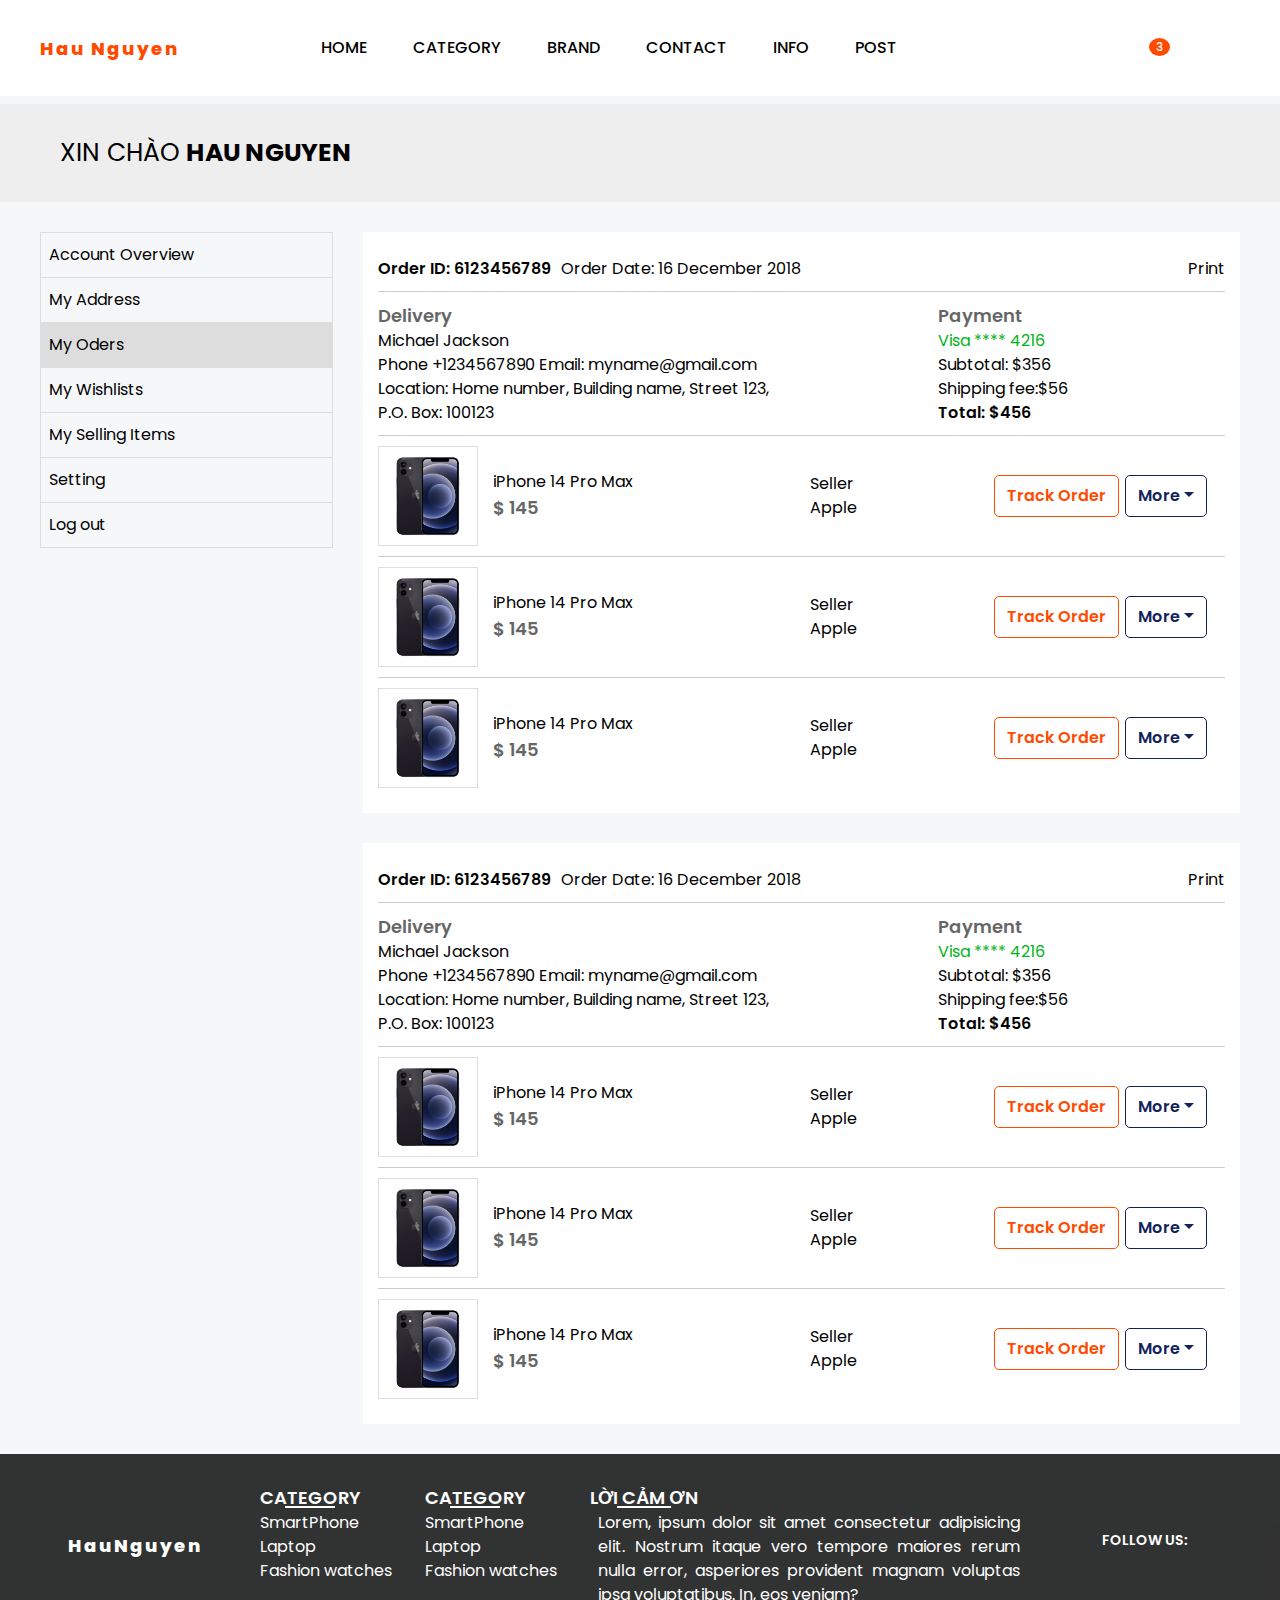
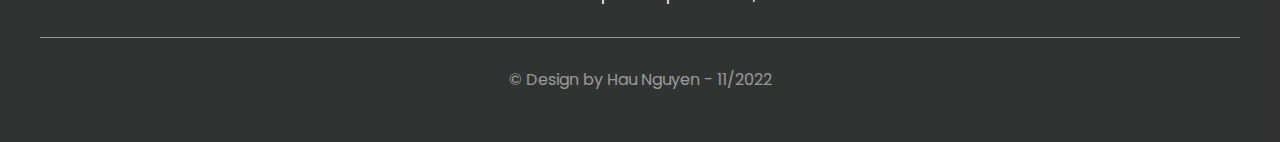
<file: product/user-order.html>
<!DOCTYPE html>
<html lang="en">

<head>
   <meta charset="UTF-8">
   <meta http-equiv="X-UA-Compatible" content="IE=edge">
   <meta name="viewport" content="width=device-width, initial-scale=1.0">
   <title>My Oders | home-product</title>
   <link rel="stylesheet" href="./assets/css/app.css">
   <link rel="stylesheet" href="https://cdnjs.cloudflare.com/ajax/libs/font-awesome/6.2.0/css/all.min.css"
      integrity="sha512-xh6O/CkQoPOWDdYTDqeRdPCVd1SpvCA9XXcUnZS2FmJNp1coAFzvtCN9BmamE+4aHK8yyUHUSCcJHgXloTyT2A=="
      crossorigin="anonymous" referrerpolicy="no-referrer" />
</head>

<body>
   <header class="header">
      <div class="header-container">
         <div class="header-logo">
            <a href="./index.html"> Hau Nguyen</a>
         </div>
         <ul class="header-menu">
            <li class="header-menu-item ">
               <a href="./index.html" class="header-menu-link">Home</a>
            </li>
            <li class="header-menu-item">
               <a href="#!" class="header-menu-link">Category</a>
            </li>
            <li class="header-menu-item">
               <a href="#!" class="header-menu-link">Brand</a>
            </li>
            <li class="header-menu-item">
               <a href="#!" class="header-menu-link">Contact</a>
            </li>
            <li class="header-menu-item">
               <a href="#!" class="header-menu-link">Info</a>
            </li>
            <li class="header-menu-item">
               <a href="#!" class="header-menu-link">Post</a>
            </li>
         </ul>
         <ul class="header-action">
            <li class="header-action-item">
               <a href="./user.html" class="header-action-link">
                  <i class="fa-solid fa-user"></i>
                  <p>My profile</p>
               </a>
            </li>
            <li class="header-action-item">
               <a href="./cart.html" class="header-action-link">
                  <i class="fa-solid fa-shopping-cart"></i>
                  <p>Cart</p>
                  <span class="header-action-notify">3</span>
               </a>
            </li>
            <li class="header-action-item">
               <a href="#!" class="header-action-link">
                  <i class="fa-solid fa-comment-dots"></i>
                  <p>Chat</p>
               </a>
            </li>

         </ul>
      </div>
   </header>
   <section class="user">
      <div class="user-name">
         <div class="user-container">
            Xin chào <span>Hau Nguyen</span>
         </div>
      </div>
      <div class="user-container">
         <div class="user-content">
            <div class="user-l">
               <ul class="user-menu">
                  <li class="user-menu-item">
                     <a href="./user.html" class="user-menu-link">Account Overview</a>
                  </li>
                  <li class="user-menu-item">
                     <a href="./user-address.html" class="user-menu-link">My Address</a>
                  </li>
                  <li class="user-menu-item user-menu-item-active">
                     <a href="./user-order.html" class="user-menu-link">My Oders</a>
                  </li>
                  <li class="user-menu-item">
                     <a href="./user-wishlists.html" class="user-menu-link">My Wishlists</a>
                  </li>
                  <li class="user-menu-item">
                     <a href="./user-selling.html" class="user-menu-link">My Selling Items</a>
                  </li>
                  <li class="user-menu-item">
                     <a href="./user-setting.html" class="user-menu-link">Setting</a>
                  </li>
                  <li class="user-menu-item">
                     <a href="./index.html" class="user-menu-link">Log out</a>
                  </li>
               </ul>

            </div>
            <div class="user-r">
               <div class="user-order">
                  <div class="user-order-item">
                     <div class="user-order-top">
                        <div class="user-order-name">
                           <span>Order ID: 6123456789</span>
                           <span>Order Date: 16 December 2018</span>
                        </div>
                        <div class="user-order-print">
                           <i class="fa fa-print"></i>
                           <span>Print</span>
                        </div>
                     </div>
                     <div class="user-order-center">
                        <div class="user-order-delivery">
                           <div class="user-order-title">Delivery</div>
                           <p>Michael Jackson</p>
                           <p>
                              <span>Phone +1234567890</span>
                              <span> Email: myname@gmail.com</span>
                           </p>
                           <p>Location: Home number, Building name, Street 123,</p>
                           <p>P.O. Box: 100123</p>
                        </div>
                        <div class="user-order-payment">
                           <div class="user-order-title">Payment</div>
                           <p>
                              <i class="fab fa-lg fa-cc-visa"></i>
                              Visa **** 4216
                           </p>
                           <p> Subtotal: <span>$356</span></p>
                           <p> Shipping fee:<span>$56</span></p>
                           <p> Total: <span>$456</span></p>
                        </div>
                     </div>
                     <div class="user-order-bottom">
                        <div class="user-order-bottom-item">
                           <div class="user-order-bottom-image">
                              <img src="./assets/images/product1.jpg" alt="">
                           </div>
                           <div class="user-order-bottom-info">
                              <p>iPhone 14 Pro Max</p>
                              <p class="user-order-title">$ 145</p>
                           </div>
                           <div class="userr-order-bottom-sale">
                              <p>Seller</p>
                              <p>Apple</p>
                           </div>
                           <div class="user-order-bottom-action">
                              <div class="user-order-bottom-button">Track Order</div>
                              <div class="user-order-bottom-seemore">More</div>
                           </div>
                        </div>
                        <div class="user-order-bottom-item">
                           <div class="user-order-bottom-image">
                              <img src="./assets/images/product1.jpg" alt="">
                           </div>
                           <div class="user-order-bottom-info">
                              <p>iPhone 14 Pro Max</p>
                              <p class="user-order-title">$ 145</p>
                           </div>
                           <div class="userr-order-bottom-sale">
                              <p>Seller</p>
                              <p>Apple</p>
                           </div>
                           <div class="user-order-bottom-action">
                              <div class="user-order-bottom-button">Track Order</div>
                              <div class="user-order-bottom-seemore">More</div>
                           </div>
                        </div>
                        <div class="user-order-bottom-item">
                           <div class="user-order-bottom-image">
                              <img src="./assets/images/product1.jpg" alt="">
                           </div>
                           <div class="user-order-bottom-info">
                              <p>iPhone 14 Pro Max</p>
                              <p class="user-order-title">$ 145</p>
                           </div>
                           <div class="userr-order-bottom-sale">
                              <p>Seller</p>
                              <p>Apple</p>
                           </div>
                           <div class="user-order-bottom-action">
                              <div class="user-order-bottom-button">Track Order</div>
                              <div class="user-order-bottom-seemore">More</div>
                           </div>
                        </div>
                     </div>
                  </div>
               </div>
               <div class="user-order">
                  <div class="user-order-item">
                     <div class="user-order-top">
                        <div class="user-order-name">
                           <span>Order ID: 6123456789</span>
                           <span>Order Date: 16 December 2018</span>
                        </div>
                        <div class="user-order-print">
                           <i class="fa fa-print"></i>
                           <span>Print</span>
                        </div>
                     </div>
                     <div class="user-order-center">
                        <div class="user-order-delivery">
                           <div class="user-order-title">Delivery</div>
                           <p>Michael Jackson</p>
                           <p>
                              <span>Phone +1234567890</span>
                              <span> Email: myname@gmail.com</span>
                           </p>
                           <p>Location: Home number, Building name, Street 123,</p>
                           <p>P.O. Box: 100123</p>
                        </div>
                        <div class="user-order-payment">
                           <div class="user-order-title">Payment</div>
                           <p>
                              <i class="fab fa-lg fa-cc-visa"></i>
                              Visa **** 4216
                           </p>
                           <p> Subtotal: <span>$356</span></p>
                           <p> Shipping fee:<span>$56</span></p>
                           <p> Total: <span>$456</span></p>
                        </div>
                     </div>
                     <div class="user-order-bottom">
                        <div class="user-order-bottom-item">
                           <div class="user-order-bottom-image">
                              <img src="./assets/images/product1.jpg" alt="">
                           </div>
                           <div class="user-order-bottom-info">
                              <p>iPhone 14 Pro Max</p>
                              <p class="user-order-title">$ 145</p>
                           </div>
                           <div class="userr-order-bottom-sale">
                              <p>Seller</p>
                              <p>Apple</p>
                           </div>
                           <div class="user-order-bottom-action">
                              <div class="user-order-bottom-button">Track Order</div>
                              <div class="user-order-bottom-seemore">More</div>
                           </div>
                        </div>
                        <div class="user-order-bottom-item">
                           <div class="user-order-bottom-image">
                              <img src="./assets/images/product1.jpg" alt="">
                           </div>
                           <div class="user-order-bottom-info">
                              <p>iPhone 14 Pro Max</p>
                              <p class="user-order-title">$ 145</p>
                           </div>
                           <div class="userr-order-bottom-sale">
                              <p>Seller</p>
                              <p>Apple</p>
                           </div>
                           <div class="user-order-bottom-action">
                              <div class="user-order-bottom-button">Track Order</div>
                              <div class="user-order-bottom-seemore">More</div>
                           </div>
                        </div>
                        <div class="user-order-bottom-item">
                           <div class="user-order-bottom-image">
                              <img src="./assets/images/product1.jpg" alt="">
                           </div>
                           <div class="user-order-bottom-info">
                              <p>iPhone 14 Pro Max</p>
                              <p class="user-order-title">$ 145</p>
                           </div>
                           <div class="userr-order-bottom-sale">
                              <p>Seller</p>
                              <p>Apple</p>
                           </div>
                           <div class="user-order-bottom-action">
                              <div class="user-order-bottom-button">Track Order</div>
                              <div class="user-order-bottom-seemore">More</div>
                           </div>
                        </div>
                     </div>
                  </div>
               </div>
            </div>
         </div>
      </div>
   </section>
   <footer class="footer">
      <div class="footer-container">
         <div class="footer-content">
            <div class="footer-logo">
               <a href="./index.html">HauNguyen</a>
            </div>
            <div class="footer-center">
               <ul class="footer-center-menu">
                  <p>Category</p>
                  <li class="footer-center-item">
                     <a href="#!" class="footer-center-link">SmartPhone</a>
                  </li>
                  <li class="footer-center-item">
                     <a href="#!" class="footer-center-link">Laptop</a>
                  </li>
                  <li class="footer-center-item">
                     <a href="#!" class="footer-center-link">Fashion watches</a>
                  </li>
               </ul>
               <ul class="footer-center-menu">
                  <p>Category</p>
                  <li class="footer-center-item">
                     <a href="#!" class="footer-center-link">SmartPhone</a>
                  </li>
                  <li class="footer-center-item">
                     <a href="#!" class="footer-center-link">Laptop</a>
                  </li>
                  <li class="footer-center-item">
                     <a href="#!" class="footer-center-link">Fashion watches</a>
                  </li>
               </ul>
               <div class="footer-center-menu">
                  <p>Lời cảm ơn</p>
                  <div>Lorem, ipsum dolor sit amet consectetur adipisicing elit. Nostrum itaque vero tempore maiores
                     rerum nulla error, asperiores provident magnam voluptas ipsa voluptatibus. In, eos veniam?</div>
               </div>
            </div>
            <div class="footer-social">
               <h3 class="footer-title">Follow us:</h3>
               <ul class="footer-social-menu">
                  <li class="footer-social-item">
                     <a href="https://www.facebook.com/" class="footer-social-link">
                        <i class="fa-brands fa-facebook"></i>
                     </a>
                  </li>
                  <li class="footer-social-item">
                     <a href="https://www.youtube.com/" class="footer-social-link">
                        <i class="fa-brands fa-youtube"></i>
                     </a>
                  </li>
                  <li class="footer-social-item">
                     <a href="https://www.tiktok.com/" class="footer-social-link">
                        <i class="fa-brands fa-tiktok"></i>
                     </a>
                  </li>

               </ul>
            </div>
         </div>
         <div class="footer-copyright">
            <p> &copy; Design by Hau Nguyen - 11/2022</p>
         </div>
      </div>
   </footer>

   <script src="./assets/js/script.js"></script>
   <script src="./assets/js/slider.js"></script>
   <script>

   </script>
</body>

</html>
</file>
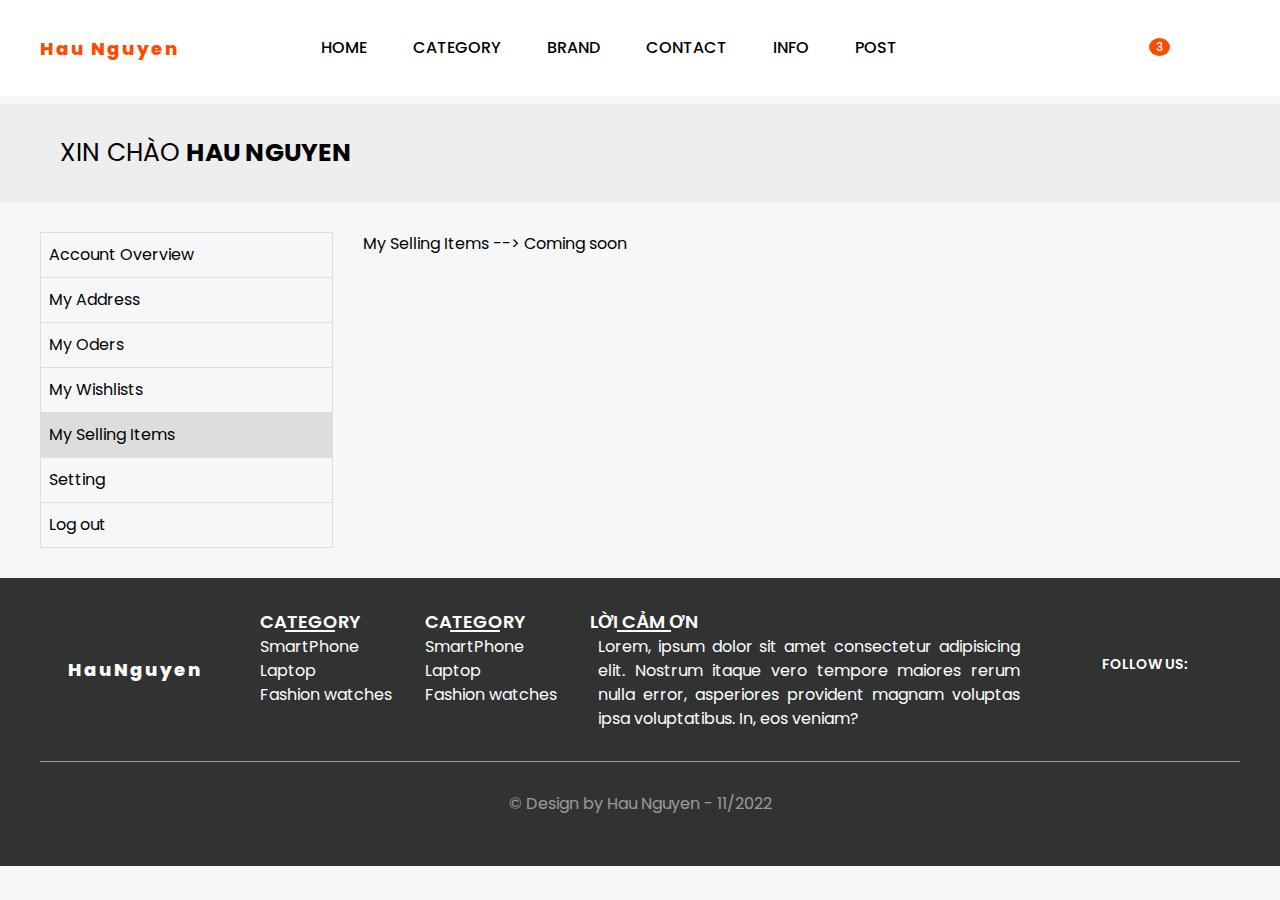
<file: product/user-selling.html>
<!DOCTYPE html>
<html lang="en">

<head>
   <meta charset="UTF-8">
   <meta http-equiv="X-UA-Compatible" content="IE=edge">
   <meta name="viewport" content="width=device-width, initial-scale=1.0">
   <title>My Selling Items | home-product</title>
   <link rel="stylesheet" href="./assets/css/app.css">
   <link rel="stylesheet" href="https://cdnjs.cloudflare.com/ajax/libs/font-awesome/6.2.0/css/all.min.css"
      integrity="sha512-xh6O/CkQoPOWDdYTDqeRdPCVd1SpvCA9XXcUnZS2FmJNp1coAFzvtCN9BmamE+4aHK8yyUHUSCcJHgXloTyT2A=="
      crossorigin="anonymous" referrerpolicy="no-referrer" />
</head>

<body>
   <header class="header">
      <div class="header-container">
         <div class="header-logo">
            <a href="./index.html"> Hau Nguyen</a>
         </div>
         <ul class="header-menu">
            <li class="header-menu-item ">
               <a href="./index.html" class="header-menu-link">Home</a>
            </li>
            <li class="header-menu-item">
               <a href="#!" class="header-menu-link">Category</a>
            </li>
            <li class="header-menu-item">
               <a href="#!" class="header-menu-link">Brand</a>
            </li>
            <li class="header-menu-item">
               <a href="#!" class="header-menu-link">Contact</a>
            </li>
            <li class="header-menu-item">
               <a href="#!" class="header-menu-link">Info</a>
            </li>
            <li class="header-menu-item">
               <a href="#!" class="header-menu-link">Post</a>
            </li>
         </ul>
         <ul class="header-action">
            <li class="header-action-item">
               <a href="./user.html" class="header-action-link">
                  <i class="fa-solid fa-user"></i>
                  <p>My profile</p>
               </a>
            </li>
            <li class="header-action-item">
               <a href="./cart.html" class="header-action-link">
                  <i class="fa-solid fa-shopping-cart"></i>
                  <p>Cart</p>
                  <span class="header-action-notify">3</span>
               </a>
            </li>
            <li class="header-action-item">
               <a href="#!" class="header-action-link">
                  <i class="fa-solid fa-comment-dots"></i>
                  <p>Chat</p>
               </a>
            </li>

         </ul>
      </div>
   </header>
   <section class="user">
      <div class="user-name">
         <div class="user-container">
            Xin chào <span>Hau Nguyen</span>
         </div>
      </div>
      <div class="user-container">
         <div class="user-content">
            <div class="user-l">
               <ul class="user-menu">
                  <li class="user-menu-item">
                     <a href="./user.html" class="user-menu-link">Account Overview</a>
                  </li>
                  <li class="user-menu-item">
                     <a href="./user-address.html" class="user-menu-link">My Address</a>
                  </li>
                  <li class="user-menu-item">
                     <a href="./user-order.html" class="user-menu-link">My Oders</a>
                  </li>
                  <li class="user-menu-item">
                     <a href="./user-wishlists.html" class="user-menu-link">My Wishlists</a>
                  </li>
                  <li class="user-menu-item user-menu-item-active">
                     <a href="./user-selling.html" class="user-menu-link">My Selling Items</a>
                  </li>
                  <li class="user-menu-item">
                     <a href="./user-setting.html" class="user-menu-link">Setting</a>
                  </li>
                  <li class="user-menu-item">
                     <a href="./index.html" class="user-menu-link">Log out</a>
                  </li>
               </ul>

            </div>
            <div class="user-r">
               My Selling Items --> Coming soon
            </div>
         </div>
      </div>
   </section>
   <footer class="footer">
      <div class="footer-container">
         <div class="footer-content">
            <div class="footer-logo">
               <a href="./index.html">HauNguyen</a>
            </div>
            <div class="footer-center">
               <ul class="footer-center-menu">
                  <p>Category</p>
                  <li class="footer-center-item">
                     <a href="#!" class="footer-center-link">SmartPhone</a>
                  </li>
                  <li class="footer-center-item">
                     <a href="#!" class="footer-center-link">Laptop</a>
                  </li>
                  <li class="footer-center-item">
                     <a href="#!" class="footer-center-link">Fashion watches</a>
                  </li>
               </ul>
               <ul class="footer-center-menu">
                  <p>Category</p>
                  <li class="footer-center-item">
                     <a href="#!" class="footer-center-link">SmartPhone</a>
                  </li>
                  <li class="footer-center-item">
                     <a href="#!" class="footer-center-link">Laptop</a>
                  </li>
                  <li class="footer-center-item">
                     <a href="#!" class="footer-center-link">Fashion watches</a>
                  </li>
               </ul>
               <div class="footer-center-menu">
                  <p>Lời cảm ơn</p>
                  <div>Lorem, ipsum dolor sit amet consectetur adipisicing elit. Nostrum itaque vero tempore maiores
                     rerum nulla error, asperiores provident magnam voluptas ipsa voluptatibus. In, eos veniam?</div>
               </div>
            </div>
            <div class="footer-social">
               <h3 class="footer-title">Follow us:</h3>
               <ul class="footer-social-menu">
                  <li class="footer-social-item">
                     <a href="https://www.facebook.com/" class="footer-social-link">
                        <i class="fa-brands fa-facebook"></i>
                     </a>
                  </li>
                  <li class="footer-social-item">
                     <a href="https://www.youtube.com/" class="footer-social-link">
                        <i class="fa-brands fa-youtube"></i>
                     </a>
                  </li>
                  <li class="footer-social-item">
                     <a href="https://www.tiktok.com/" class="footer-social-link">
                        <i class="fa-brands fa-tiktok"></i>
                     </a>
                  </li>

               </ul>
            </div>
         </div>
         <div class="footer-copyright">
            <p> &copy; Design by Hau Nguyen - 11/2022</p>
         </div>
      </div>
   </footer>

   <script src="./assets/js/script.js"></script>
   <script src="./assets/js/slider.js"></script>
   <script>

   </script>
</body>

</html>
</file>
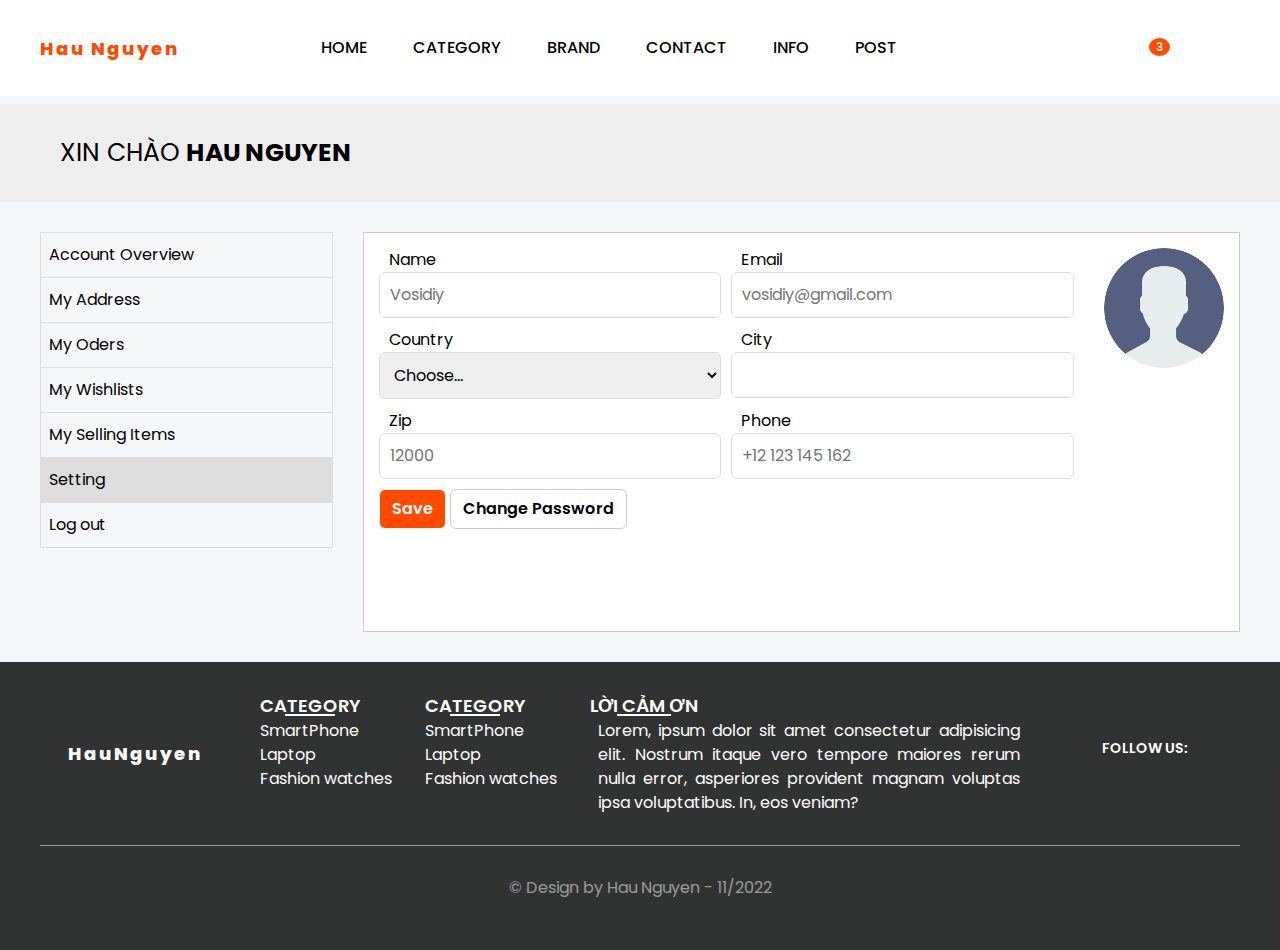
<file: product/user-setting.html>
<!DOCTYPE html>
<html lang="en">

<head>
   <meta charset="UTF-8">
   <meta http-equiv="X-UA-Compatible" content="IE=edge">
   <meta name="viewport" content="width=device-width, initial-scale=1.0">
   <title>Setting | home-product</title>
   <link rel="stylesheet" href="./assets/css/app.css">
   <link rel="stylesheet" href="https://cdnjs.cloudflare.com/ajax/libs/font-awesome/6.2.0/css/all.min.css"
      integrity="sha512-xh6O/CkQoPOWDdYTDqeRdPCVd1SpvCA9XXcUnZS2FmJNp1coAFzvtCN9BmamE+4aHK8yyUHUSCcJHgXloTyT2A=="
      crossorigin="anonymous" referrerpolicy="no-referrer" />
</head>

<body>
   <header class="header">
      <div class="header-container">
         <div class="header-logo">
            <a href="./index.html"> Hau Nguyen</a>
         </div>
         <ul class="header-menu">
            <li class="header-menu-item ">
               <a href="./index.html" class="header-menu-link">Home</a>
            </li>
            <li class="header-menu-item">
               <a href="#!" class="header-menu-link">Category</a>
            </li>
            <li class="header-menu-item">
               <a href="#!" class="header-menu-link">Brand</a>
            </li>
            <li class="header-menu-item">
               <a href="#!" class="header-menu-link">Contact</a>
            </li>
            <li class="header-menu-item">
               <a href="#!" class="header-menu-link">Info</a>
            </li>
            <li class="header-menu-item">
               <a href="#!" class="header-menu-link">Post</a>
            </li>
         </ul>
         <ul class="header-action">
            <li class="header-action-item">
               <a href="./user.html" class="header-action-link">
                  <i class="fa-solid fa-user"></i>
                  <p>My profile</p>
               </a>
            </li>
            <li class="header-action-item">
               <a href="./cart.html" class="header-action-link">
                  <i class="fa-solid fa-shopping-cart"></i>
                  <p>Cart</p>
                  <span class="header-action-notify">3</span>
               </a>
            </li>
            <li class="header-action-item">
               <a href="#!" class="header-action-link">
                  <i class="fa-solid fa-comment-dots"></i>
                  <p>Chat</p>
               </a>
            </li>

         </ul>
      </div>
   </header>
   <section class="user">
      <div class="user-name">
         <div class="user-container">
            Xin chào <span>Hau Nguyen</span>
         </div>
      </div>
      <div class="user-container">
         <div class="user-content">
            <div class="user-l">
               <ul class="user-menu">
                  <li class="user-menu-item">
                     <a href="./user.html" class="user-menu-link">Account Overview</a>
                  </li>
                  <li class="user-menu-item">
                     <a href="./user-address.html" class="user-menu-link">My Address</a>
                  </li>
                  <li class="user-menu-item">
                     <a href="./user-order.html" class="user-menu-link">My Oders</a>
                  </li>
                  <li class="user-menu-item">
                     <a href="./user-wishlists.html" class="user-menu-link">My Wishlists</a>
                  </li>
                  <li class="user-menu-item">
                     <a href="./user-selling.html" class="user-menu-link">My Selling Items</a>
                  </li>
                  <li class="user-menu-item user-menu-item-active">
                     <a href="./user-setting.html" class="user-menu-link">Setting</a>
                  </li>
                  <li class="user-menu-item ">
                     <a href="./index.html" class="user-menu-link">Log out</a>
                  </li>
               </ul>

            </div>
            <div class="user-r user-r-setting">
               <div class="user-setting">
                  <div class="user-setting-form">
                     <div class="user-setting-form-group">
                        <div class="user-setting-form-item">
                           <label for="">Name</label>
                           <input type="text" placeholder="Vosidiy">
                        </div>
                        <div class="user-setting-form-item">
                           <label for="">Email</label>
                           <input type="text" placeholder="vosidiy@gmail.com">
                        </div>
                     </div>
                     <div class="user-setting-form-group">
                        <div class="user-setting-form-item">
                           <label for="country">Country</label>
                           <select name="" id=" country">
                              <option value="">Choose...</option>
                              <option value="">Việt Nam</option>
                              <option value="">United States</option>
                              <option value="">United Kingdom</option>
                              <option value="">India</option>
                              <option value="">China</option>
                           </select>
                        </div>
                        <div class="user-setting-form-item">
                           <label for="">City</label>
                           <input type="text">
                        </div>
                     </div>
                     <div class="user-setting-form-group">
                        <div class="user-setting-form-item">
                           <label for="">Zip</label>
                           <input type="text" placeholder="12000">
                        </div>
                        <div class="user-setting-form-item">
                           <label for="">Phone</label>
                           <input type="text" placeholder="+12 123 145 162">
                        </div>
                     </div>

                  </div>
                  <div class="user-setting-form-action">
                     <button class="user-setting-button">Save</button>
                     <button class="user-setting-button">Change Password</button>
                  </div>
               </div>
               <div class="user-setting-avatar"><img src="./assets/images/user1.png" alt=""></div>
            </div>
         </div>
      </div>
   </section>
   <footer class="footer">
      <div class="footer-container">
         <div class="footer-content">
            <div class="footer-logo">
               <a href="./index.html">HauNguyen</a>
            </div>
            <div class="footer-center">
               <ul class="footer-center-menu">
                  <p>Category</p>
                  <li class="footer-center-item">
                     <a href="#!" class="footer-center-link">SmartPhone</a>
                  </li>
                  <li class="footer-center-item">
                     <a href="#!" class="footer-center-link">Laptop</a>
                  </li>
                  <li class="footer-center-item">
                     <a href="#!" class="footer-center-link">Fashion watches</a>
                  </li>
               </ul>
               <ul class="footer-center-menu">
                  <p>Category</p>
                  <li class="footer-center-item">
                     <a href="#!" class="footer-center-link">SmartPhone</a>
                  </li>
                  <li class="footer-center-item">
                     <a href="#!" class="footer-center-link">Laptop</a>
                  </li>
                  <li class="footer-center-item">
                     <a href="#!" class="footer-center-link">Fashion watches</a>
                  </li>
               </ul>
               <div class="footer-center-menu">
                  <p>Lời cảm ơn</p>
                  <div>Lorem, ipsum dolor sit amet consectetur adipisicing elit. Nostrum itaque vero tempore maiores
                     rerum nulla error, asperiores provident magnam voluptas ipsa voluptatibus. In, eos veniam?</div>
               </div>
            </div>
            <div class="footer-social">
               <h3 class="footer-title">Follow us:</h3>
               <ul class="footer-social-menu">
                  <li class="footer-social-item">
                     <a href="https://www.facebook.com/" class="footer-social-link">
                        <i class="fa-brands fa-facebook"></i>
                     </a>
                  </li>
                  <li class="footer-social-item">
                     <a href="https://www.youtube.com/" class="footer-social-link">
                        <i class="fa-brands fa-youtube"></i>
                     </a>
                  </li>
                  <li class="footer-social-item">
                     <a href="https://www.tiktok.com/" class="footer-social-link">
                        <i class="fa-brands fa-tiktok"></i>
                     </a>
                  </li>

               </ul>
            </div>
         </div>
         <div class="footer-copyright">
            <p> &copy; Design by Hau Nguyen - 11/2022</p>
         </div>
      </div>
   </footer>

   <script src="./assets/js/script.js"></script>
   <script src="./assets/js/slider.js"></script>
   <script>

   </script>
</body>

</html>
</file>
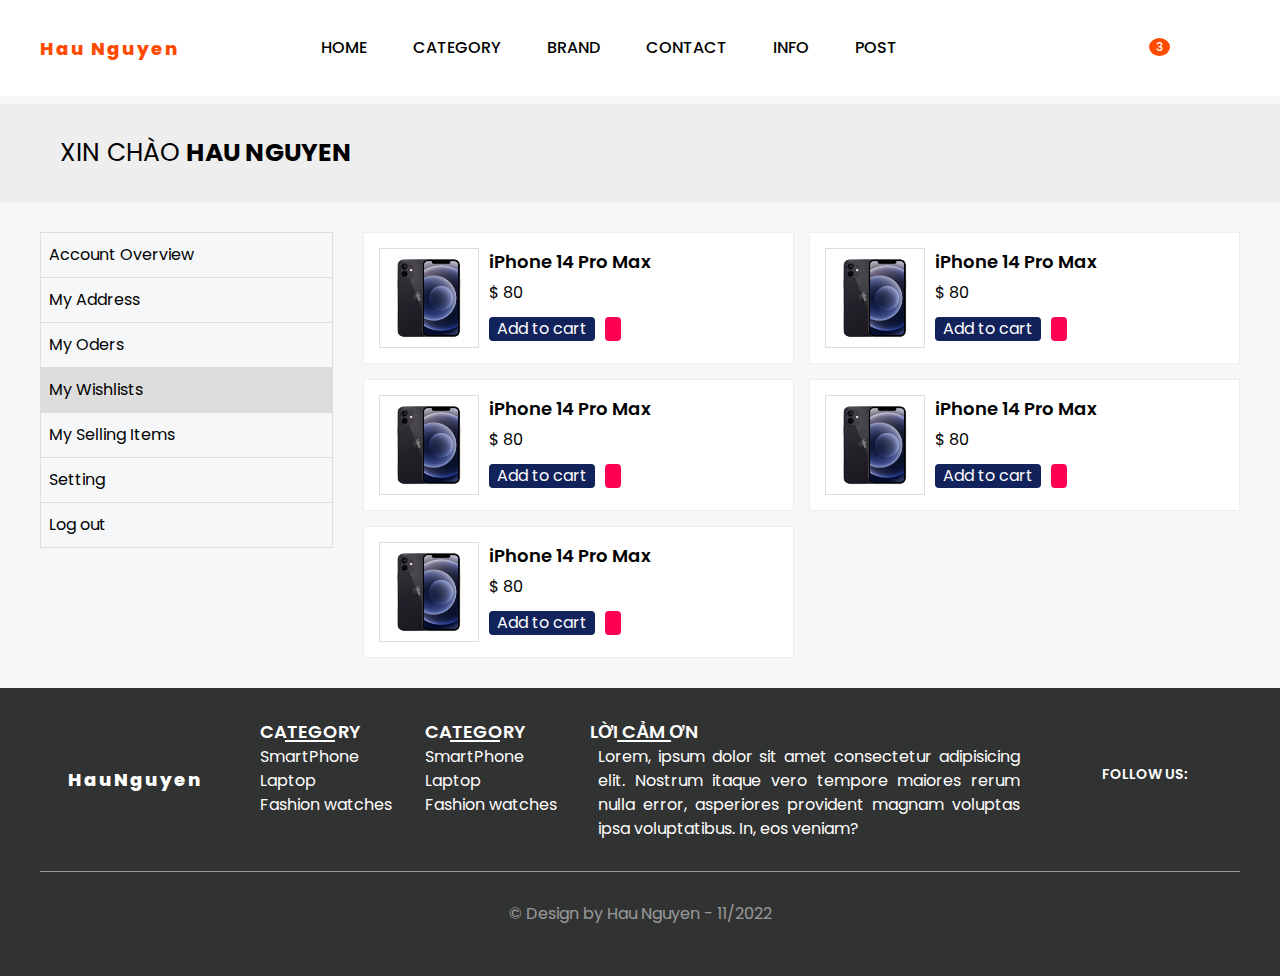
<file: product/user-wishlists.html>
<!DOCTYPE html>
<html lang="en">

<head>
   <meta charset="UTF-8">
   <meta http-equiv="X-UA-Compatible" content="IE=edge">
   <meta name="viewport" content="width=device-width, initial-scale=1.0">
   <title>My Wishlists | home-product</title>
   <link rel="stylesheet" href="./assets/css/app.css">
   <link rel="stylesheet" href="https://cdnjs.cloudflare.com/ajax/libs/font-awesome/6.2.0/css/all.min.css"
      integrity="sha512-xh6O/CkQoPOWDdYTDqeRdPCVd1SpvCA9XXcUnZS2FmJNp1coAFzvtCN9BmamE+4aHK8yyUHUSCcJHgXloTyT2A=="
      crossorigin="anonymous" referrerpolicy="no-referrer" />
</head>

<body>
   <header class="header">
      <div class="header-container">
         <div class="header-logo">
            <a href="./index.html"> Hau Nguyen</a>
         </div>
         <ul class="header-menu">
            <li class="header-menu-item ">
               <a href="./index.html" class="header-menu-link">Home</a>
            </li>
            <li class="header-menu-item">
               <a href="#!" class="header-menu-link">Category</a>
            </li>
            <li class="header-menu-item">
               <a href="#!" class="header-menu-link">Brand</a>
            </li>
            <li class="header-menu-item">
               <a href="#!" class="header-menu-link">Contact</a>
            </li>
            <li class="header-menu-item">
               <a href="#!" class="header-menu-link">Info</a>
            </li>
            <li class="header-menu-item">
               <a href="#!" class="header-menu-link">Post</a>
            </li>
         </ul>
         <ul class="header-action">
            <li class="header-action-item">
               <a href="./user.html" class="header-action-link">
                  <i class="fa-solid fa-user"></i>
                  <p>My profile</p>
               </a>
            </li>
            <li class="header-action-item">
               <a href="./cart.html" class="header-action-link">
                  <i class="fa-solid fa-shopping-cart"></i>
                  <p>Cart</p>
                  <span class="header-action-notify">3</span>
               </a>
            </li>
            <li class="header-action-item">
               <a href="#!" class="header-action-link">
                  <i class="fa-solid fa-comment-dots"></i>
                  <p>Chat</p>
               </a>
            </li>

         </ul>
      </div>
   </header>
   <section class="user">
      <div class="user-name">
         <div class="user-container">
            Xin chào <span>Hau Nguyen</span>
         </div>
      </div>
      <div class="user-container">
         <div class="user-content">
            <div class="user-l">
               <ul class="user-menu">
                  <li class="user-menu-item">
                     <a href="./user.html" class="user-menu-link">Account Overview</a>
                  </li>
                  <li class="user-menu-item">
                     <a href="./user-address.html" class="user-menu-link">My Address</a>
                  </li>
                  <li class="user-menu-item">
                     <a href="./user-order.html" class="user-menu-link">My Oders</a>
                  </li>
                  <li class="user-menu-item user-menu-item-active">
                     <a href="./user-wishlists.html" class="user-menu-link">My Wishlists</a>
                  </li>
                  <li class="user-menu-item">
                     <a href="./user-selling.html" class="user-menu-link">My Selling Items</a>
                  </li>
                  <li class="user-menu-item">
                     <a href="./user-setting.html" class="user-menu-link">Setting</a>
                  </li>
                  <li class="user-menu-item">
                     <a href="./index.html" class="user-menu-link">Log out</a>
                  </li>
               </ul>

            </div>
            <div class="user-r">
               <div class="user-r-wishlist">
                  <div class="user-r-wishlist-item">
                     <div class="user-r-wishlist-image">
                        <img src="./assets/images/product1.jpg" alt="">
                     </div>
                     <div class="user-r-wishlist-info">
                        <div class="user-r-wishlist-name">iPhone 14 Pro Max</div>
                        <div class="user-r-wishlist-price">$ 80</div>
                        <div class="user-r-wishlist-action">
                           <button class="user-r-wishlist-add">Add to cart</button>
                           <button class="button user-r-wishlist-delete">
                              <i class="fa fa-times"></i>
                           </button>
                        </div>
                     </div>
                  </div>
                  <div class="user-r-wishlist-item">
                     <div class="user-r-wishlist-image">
                        <img src="./assets/images/product1.jpg" alt="">
                     </div>
                     <div class="user-r-wishlist-info">
                        <div class="user-r-wishlist-name">iPhone 14 Pro Max</div>
                        <div class="user-r-wishlist-price">$ 80</div>
                        <div class="user-r-wishlist-action">
                           <button class="user-r-wishlist-add">Add to cart</button>
                           <button class="button user-r-wishlist-delete">
                              <i class="fa fa-times"></i>
                           </button>
                        </div>
                     </div>
                  </div>
                  <div class="user-r-wishlist-item">
                     <div class="user-r-wishlist-image">
                        <img src="./assets/images/product1.jpg" alt="">
                     </div>
                     <div class="user-r-wishlist-info">
                        <div class="user-r-wishlist-name">iPhone 14 Pro Max</div>
                        <div class="user-r-wishlist-price">$ 80</div>
                        <div class="user-r-wishlist-action">
                           <button class="user-r-wishlist-add">Add to cart</button>
                           <button class="button user-r-wishlist-delete">
                              <i class="fa fa-times"></i>
                           </button>
                        </div>
                     </div>
                  </div>
                  <div class="user-r-wishlist-item">
                     <div class="user-r-wishlist-image">
                        <img src="./assets/images/product1.jpg" alt="">
                     </div>
                     <div class="user-r-wishlist-info">
                        <div class="user-r-wishlist-name">iPhone 14 Pro Max</div>
                        <div class="user-r-wishlist-price">$ 80</div>
                        <div class="user-r-wishlist-action">
                           <button class="user-r-wishlist-add">Add to cart</button>
                           <button class="button user-r-wishlist-delete">
                              <i class="fa fa-times"></i>
                           </button>
                        </div>
                     </div>
                  </div>
                  <div class="user-r-wishlist-item">
                     <div class="user-r-wishlist-image">
                        <img src="./assets/images/product1.jpg" alt="">
                     </div>
                     <div class="user-r-wishlist-info">
                        <div class="user-r-wishlist-name">iPhone 14 Pro Max</div>
                        <div class="user-r-wishlist-price">$ 80</div>
                        <div class="user-r-wishlist-action">
                           <button class="user-r-wishlist-add">Add to cart</button>
                           <button class="user-r-wishlist-delete">
                              <i class="fa fa-times"></i>
                           </button>
                        </div>
                     </div>
                  </div>
               </div>
            </div>
         </div>
      </div>
   </section>
   <footer class="footer">
      <div class="footer-container">
         <div class="footer-content">
            <div class="footer-logo">
               <a href="./index.html">HauNguyen</a>
            </div>
            <div class="footer-center">
               <ul class="footer-center-menu">
                  <p>Category</p>
                  <li class="footer-center-item">
                     <a href="#!" class="footer-center-link">SmartPhone</a>
                  </li>
                  <li class="footer-center-item">
                     <a href="#!" class="footer-center-link">Laptop</a>
                  </li>
                  <li class="footer-center-item">
                     <a href="#!" class="footer-center-link">Fashion watches</a>
                  </li>
               </ul>
               <ul class="footer-center-menu">
                  <p>Category</p>
                  <li class="footer-center-item">
                     <a href="#!" class="footer-center-link">SmartPhone</a>
                  </li>
                  <li class="footer-center-item">
                     <a href="#!" class="footer-center-link">Laptop</a>
                  </li>
                  <li class="footer-center-item">
                     <a href="#!" class="footer-center-link">Fashion watches</a>
                  </li>
               </ul>
               <div class="footer-center-menu">
                  <p>Lời cảm ơn</p>
                  <div>Lorem, ipsum dolor sit amet consectetur adipisicing elit. Nostrum itaque vero tempore maiores
                     rerum nulla error, asperiores provident magnam voluptas ipsa voluptatibus. In, eos veniam?</div>
               </div>
            </div>
            <div class="footer-social">
               <h3 class="footer-title">Follow us:</h3>
               <ul class="footer-social-menu">
                  <li class="footer-social-item">
                     <a href="https://www.facebook.com/" class="footer-social-link">
                        <i class="fa-brands fa-facebook"></i>
                     </a>
                  </li>
                  <li class="footer-social-item">
                     <a href="https://www.youtube.com/" class="footer-social-link">
                        <i class="fa-brands fa-youtube"></i>
                     </a>
                  </li>
                  <li class="footer-social-item">
                     <a href="https://www.tiktok.com/" class="footer-social-link">
                        <i class="fa-brands fa-tiktok"></i>
                     </a>
                  </li>

               </ul>
            </div>
         </div>
         <div class="footer-copyright">
            <p> &copy; Design by Hau Nguyen - 11/2022</p>
         </div>
      </div>
   </footer>

   <script src="./assets/js/script.js"></script>
   <script src="./assets/js/slider.js"></script>
   <script>

   </script>
</body>

</html>
</file>
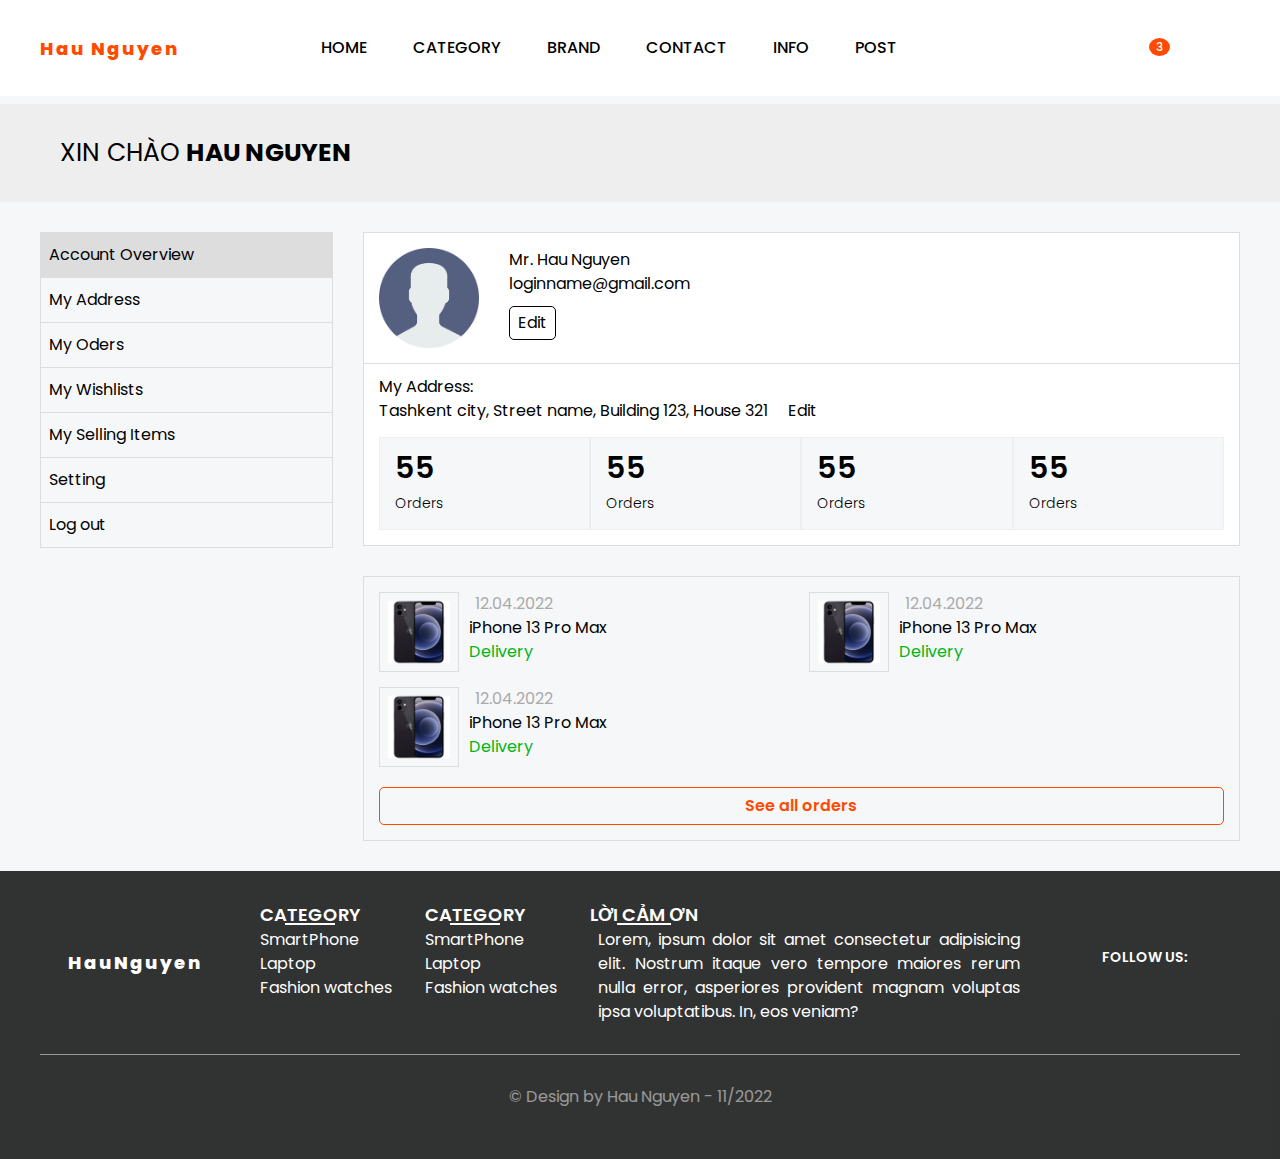
<file: product/user.html>
<!DOCTYPE html>
<html lang="en">

<head>
   <meta charset="UTF-8">
   <meta http-equiv="X-UA-Compatible" content="IE=edge">
   <meta name="viewport" content="width=device-width, initial-scale=1.0">
   <title>Home | home-product</title>
   <link rel="stylesheet" href="./assets/css/app.css">
   <link rel="stylesheet" href="https://cdnjs.cloudflare.com/ajax/libs/font-awesome/6.2.0/css/all.min.css"
      integrity="sha512-xh6O/CkQoPOWDdYTDqeRdPCVd1SpvCA9XXcUnZS2FmJNp1coAFzvtCN9BmamE+4aHK8yyUHUSCcJHgXloTyT2A=="
      crossorigin="anonymous" referrerpolicy="no-referrer" />
</head>

<body>
   <header class="header">
      <div class="header-container">
         <div class="header-logo">
            <a href="./index.html"> Hau Nguyen</a>
         </div>
         <ul class="header-menu">
            <li class="header-menu-item ">
               <a href="./index.html" class="header-menu-link">Home</a>
            </li>
            <li class="header-menu-item">
               <a href="#!" class="header-menu-link">Category</a>
            </li>
            <li class="header-menu-item">
               <a href="#!" class="header-menu-link">Brand</a>
            </li>
            <li class="header-menu-item">
               <a href="#!" class="header-menu-link">Contact</a>
            </li>
            <li class="header-menu-item">
               <a href="#!" class="header-menu-link">Info</a>
            </li>
            <li class="header-menu-item">
               <a href="#!" class="header-menu-link">Post</a>
            </li>
         </ul>
         <ul class="header-action">
            <li class="header-action-item">
               <a href="./user.html" class="header-action-link">
                  <i class="fa-solid fa-user"></i>
                  <p>My profile</p>
               </a>
            </li>
            <li class="header-action-item">
               <a href="./cart.html" class="header-action-link">
                  <i class="fa-solid fa-shopping-cart"></i>
                  <p>Cart</p>
                  <span class="header-action-notify">3</span>
               </a>
            </li>
            <li class="header-action-item">
               <a href="#!" class="header-action-link">
                  <i class="fa-solid fa-comment-dots"></i>
                  <p>Chat</p>
               </a>
            </li>

         </ul>
      </div>
   </header>
   <section class="user">
      <div class="user-name">
         <div class="user-container">
            Xin chào <span>Hau Nguyen</span>
         </div>
      </div>
      <div class="user-container">
         <div class="user-content">
            <div class="user-l">
               <ul class="user-menu">
                  <li class="user-menu-item user-menu-item-active">
                     <a href="./user.html" class="user-menu-link">Account Overview</a>
                  </li>
                  <li class="user-menu-item">
                     <a href="./user-address.html" class="user-menu-link">My Address</a>
                  </li>
                  <li class="user-menu-item">
                     <a href="./user-order.html" class="user-menu-link">My Oders</a>
                  </li>
                  <li class="user-menu-item">
                     <a href="./user-wishlists.html" class="user-menu-link">My Wishlists</a>
                  </li>
                  <li class="user-menu-item">
                     <a href="./user-selling.html" class="user-menu-link">My Selling Items</a>
                  </li>
                  <li class="user-menu-item">
                     <a href="./user-setting.html" class="user-menu-link">Setting</a>
                  </li>
                  <li class="user-menu-item">
                     <a href="./index.html" class="user-menu-link">Log out</a>
                  </li>
               </ul>

            </div>
            <div class="user-r">
               <div class="user-r-wrapper">
                  <div class="user-r-top">
                     <div class="user-r-image"><img src="./assets/images/user1.png" alt="">
                     </div>
                     <div class="user-r-info">
                        <div class="user-r-name">
                           <span>Mr. </span>
                           <span>Hau Nguyen</span>
                        </div>
                        <div class="user-r-email">
                           loginname@gmail.com
                        </div>
                        <button class="user-r-edit">Edit</button>
                     </div>
                  </div>
                  <div class="user-r-center">
                     <p>
                        <i class="fa-solid fa-map-marker"></i>
                        <span>My Address:</span>
                     </p>
                     <p>Tashkent city, Street name, Building 123, House 321</p>
                     <button class="user-r-edit">Edit</button>
                     <div class="user-r-stats">
                        <div class="user-r-stats-item">
                           <p class="user-r-stats-number">55</p>
                           <div class="p user-r-stats-title">Orders</div>
                        </div>
                        <div class="user-r-stats-item">
                           <p class="user-r-stats-number">55</p>
                           <div class="p user-r-stats-title">Orders</div>
                        </div>
                        <div class="user-r-stats-item">
                           <p class="user-r-stats-number">55</p>
                           <div class="p user-r-stats-title">Orders</div>
                        </div>
                        <div class="user-r-stats-item">
                           <p class="user-r-stats-number">55</p>
                           <div class="p user-r-stats-title">Orders</div>
                        </div>
                     </div>
                  </div>
               </div>
               <div class=" user-r-bottom">
                  <div class="user-r-recent">
                     <ul class="user-r-recent-menu">
                        <li class="user-r-recent-menu-item">
                           <div class="user-r-recent-menu-image">
                              <img src="./assets/images/product1.jpg" alt="">
                           </div>
                           <div class="user-r-recent-menu-info">
                              <div class="user-r-recent-menu-celandar">
                                 <i class="fa-solid fa-calendar-alt"></i>
                                 <p>12.04.2022</p>
                              </div>
                              <div class="user-r-recent-menu-name">
                                 iPhone 13 Pro Max
                              </div>
                              <div class="user-r-recent-menu-status">
                                 Delivery
                              </div>
                           </div>
                        </li>
                        <li class="user-r-recent-menu-item">
                           <div class="user-r-recent-menu-image">
                              <img src="./assets/images/product1.jpg" alt="">
                           </div>
                           <div class="user-r-recent-menu-info">
                              <div class="user-r-recent-menu-celandar">
                                 <i class="fa-solid fa-calendar-alt"></i>
                                 <p>12.04.2022</p>
                              </div>
                              <div class="user-r-recent-menu-name">
                                 iPhone 13 Pro Max
                              </div>
                              <div class="user-r-recent-menu-status">
                                 Delivery
                              </div>
                           </div>
                        </li>
                        <li class="user-r-recent-menu-item">
                           <div class="user-r-recent-menu-image">
                              <img src="./assets/images/product1.jpg" alt="">
                           </div>
                           <div class="user-r-recent-menu-info">
                              <div class="user-r-recent-menu-celandar">
                                 <i class="fa-solid fa-calendar-alt"></i>
                                 <p>12.04.2022</p>
                              </div>
                              <div class="user-r-recent-menu-name">
                                 iPhone 13 Pro Max
                              </div>
                              <div class="user-r-recent-menu-status">
                                 Delivery
                              </div>
                           </div>
                        </li>
                     </ul>
                     <div class="user-r-recent-button">
                        See all orders
                        <i class="fa-solid fa-chevron-down"></i>
                     </div>
                  </div>
               </div>
            </div>
         </div>
      </div>
   </section>
   <footer class="footer">
      <div class="footer-container">
         <div class="footer-content">
            <div class="footer-logo">
               <a href="./index.html">HauNguyen</a>
            </div>
            <div class="footer-center">
               <ul class="footer-center-menu">
                  <p>Category</p>
                  <li class="footer-center-item">
                     <a href="#!" class="footer-center-link">SmartPhone</a>
                  </li>
                  <li class="footer-center-item">
                     <a href="#!" class="footer-center-link">Laptop</a>
                  </li>
                  <li class="footer-center-item">
                     <a href="#!" class="footer-center-link">Fashion watches</a>
                  </li>
               </ul>
               <ul class="footer-center-menu">
                  <p>Category</p>
                  <li class="footer-center-item">
                     <a href="#!" class="footer-center-link">SmartPhone</a>
                  </li>
                  <li class="footer-center-item">
                     <a href="#!" class="footer-center-link">Laptop</a>
                  </li>
                  <li class="footer-center-item">
                     <a href="#!" class="footer-center-link">Fashion watches</a>
                  </li>
               </ul>
               <div class="footer-center-menu">
                  <p>Lời cảm ơn</p>
                  <div>Lorem, ipsum dolor sit amet consectetur adipisicing elit. Nostrum itaque vero tempore maiores
                     rerum nulla error, asperiores provident magnam voluptas ipsa voluptatibus. In, eos veniam?</div>
               </div>
            </div>
            <div class="footer-social">
               <h3 class="footer-title">Follow us:</h3>
               <ul class="footer-social-menu">
                  <li class="footer-social-item">
                     <a href="https://www.facebook.com/" class="footer-social-link">
                        <i class="fa-brands fa-facebook"></i>
                     </a>
                  </li>
                  <li class="footer-social-item">
                     <a href="https://www.youtube.com/" class="footer-social-link">
                        <i class="fa-brands fa-youtube"></i>
                     </a>
                  </li>
                  <li class="footer-social-item">
                     <a href="https://www.tiktok.com/" class="footer-social-link">
                        <i class="fa-brands fa-tiktok"></i>
                     </a>
                  </li>

               </ul>
            </div>
         </div>
         <div class="footer-copyright">
            <p> &copy; Design by Hau Nguyen - 11/2022</p>
         </div>
      </div>
   </footer>

   <script src="./assets/js/script.js"></script>
   <script src="./assets/js/slider.js"></script>
   <script>

   </script>
</body>

</html>
</file>
<file: product/assets/css/app.css>
@charset "UTF-8";
@import url("https://fonts.googleapis.com/css2?family=Poppins:wght@100;200;300;400;500;600;700;800;900&display=swap");
*,
*::before,
*::after {
  box-sizing: border-box;
}

* {
  margin: 0;
  padding: 0;
  font: inherit;
}

body {
  line-height: 1.5;
}

img,
picture,
video,
canvas,
svg {
  display: block;
  max-width: 100%;
}

input,
button,
textarea,
select {
  outline: none;
}

p,
h1,
h2,
h3,
h4,
h5,
h6 {
  overflow-wrap: break-word;
}

button,
input {
  outline: none;
  border: none;
}

ul,
li {
  list-style: none;
}

a {
  text-decoration: none;
  color: #000000;
}

body {
  font-family: "Poppins", sans-serif;
  font-weight: 400;
  font-size: 16px;
  background-color: #f6f7f9;
}

.pagination {
  display: flex;
  justify-content: center;
  align-items: center;
  gap: 10px;
  margin-top: 15px;
  margin-bottom: 30px;
}
.pagination li {
  cursor: pointer;
  background-color: rgba(0, 0, 0, 0.4666666667);
  color: #ffffff;
  padding: 4px 8px;
  min-width: 28px;
  display: block;
  text-align: center;
  border-radius: 4px;
}
.pagination li:hover {
  background-color: #ff4a00;
  opacity: 0.7;
}
.pagination-active {
  background-color: #ff4a00 !important;
}

.title {
  font-size: 25px;
  text-transform: uppercase;
  font-weight: 600;
  font-family: Arial, Helvetica, sans-serif;
  background-color: #f6f7f9;
  z-index: 1;
  padding-right: 8px;
  width: fit-content;
  z-index: 1;
  margin-bottom: 5px;
  user-select: none;
}
.title-wrap {
  width: 100%;
  position: relative;
}
.title::after {
  content: "";
  position: absolute;
  top: 15px;
  left: 30px;
  right: 30px;
  height: 6px;
  z-index: -1;
  border-top: 2px solid gray;
  border-bottom: 2px solid gray;
  border-right: 2px solid gray;
  border-top-right-radius: 4px;
  border-bottom-right-radius: 4px;
}

.fw-bold {
  font-weight: 700;
}

.header {
  padding: 30px 0;
  width: 100%;
  position: fixed;
  top: 0;
  left: 0;
  background-color: rgba(255, 255, 255, 0);
  z-index: 1;
}
.header:hover, .header-scroll {
  background-color: white;
}
.header-container {
  width: 1260px;
  padding: 0 30px;
  margin: auto;
  position: relative;
  max-width: 100%;
  display: flex;
  justify-content: space-between;
  align-items: center;
}
.header-logo a {
  width: 200px;
  font-weight: 800;
  font-size: 18px;
  text-align: center;
  letter-spacing: 2px;
  user-select: none;
  color: #ff4a00;
}
.header-logo a img {
  width: 100%;
  object-fit: cover;
}
.header-menu {
  display: flex;
  align-items: center;
}
.header-menu-item {
  padding: 6px 23px;
  cursor: pointer;
}
.header-menu-item-active {
  border-bottom: 2px solid #ff4a00;
}
.header-menu-item-active .header-menu-link {
  color: #ff4a00;
}
.header-menu-link {
  transition: all 0.5s ease;
  text-transform: uppercase;
  font-weight: 500;
  color: #000000;
}
.header-menu-item:hover {
  border-bottom: 2px solid #ff4a00;
}
.header-menu-item:hover .header-menu-link {
  color: #ff4a00;
}
.header-action {
  display: flex;
  align-items: center;
  gap: 20px;
}
.header-action-item {
  min-width: 50px;
  display: block;
  position: relative;
}
.header-action-item p,
.header-action-item i {
  display: block;
  text-align: center;
  transition: all 0.5s ease;
  transform: translateY(10px);
  color: rgba(84, 84, 84, 0.6);
}
.header-action-item p {
  opacity: 0;
  font-size: 13px;
  transition: all 0.5s ease;
}
.header-action-item i {
  font-size: 24px;
}
.header-action-item:hover i, .header-action-item:hover p {
  opacity: 1;
  transform: translateY(0);
  color: #ff4a00;
}
.header-action-item:hover .header-action-notify {
  transform: translate(0, -20px);
}
.header-action-notify {
  position: absolute;
  top: 10px;
  right: 0;
  transform: translate(0px, -10px);
  background-color: #ff4a00;
  color: #ffffff;
  padding: 0px 7px;
  border-radius: 50%;
  font-size: 12px;
  font-weight: 500;
  transition: all 0.5s ease;
}

.sidebar {
  width: 100%;
  margin-top: 134px;
  margin-bottom: 30px;
}
.sidebar-container {
  width: 1260px;
  padding: 0 30px;
  margin: auto;
  position: relative;
  max-width: 100%;
  display: grid;
  column-gap: 30px;
  grid-template-columns: 25% 50% 25%;
}
.sidebar-main {
  width: 100%;
}
.sidebar-title {
  text-transform: uppercase;
  text-align: center;
  padding: 4px;
  background-color: #ff4a00;
  font-weight: 600;
  color: #ffffff;
}
.sidebar-list {
  border: 1px solid #cccccc;
}
.sidebar-item {
  display: flex;
  justify-content: space-between;
  align-items: center;
  padding: 6.5px 12px;
}
.sidebar-item:not(:last-child) {
  border-bottom: 1px solid #cccccc;
}
.sidebar-item div {
  padding-left: 10px;
}
.sidebar-item:hover {
  background-color: rgba(0, 0, 0, 0.0352941176);
}
.sidebar-item:hover .sidebar-image {
  scale: 0.9;
}
.sidebar-link {
  font-weight: 500;
  font-size: 20px;
}
.sidebar-link:hover {
  color: #ff4a00;
}
.sidebar-button {
  display: block;
  outline: none;
  border: 1px solid #cccccc;
  color: #999;
  border-radius: 10px;
  padding: 6px 12px;
  background-color: #edede9;
  margin-top: 20px;
  font-weight: 500px;
  font-size: 12px;
  cursor: pointer;
  transition: all 0.35s ease;
}
.sidebar-button:hover {
  color: #000000;
  background-color: #ffffff;
}
.sidebar-image {
  width: 60px;
  height: 60px;
  border-radius: 100rem;
  position: relative;
  scale: 0.8;
  right: 8px;
}
.sidebar-image::before {
  content: "";
  position: absolute;
  border-radius: inherit;
  width: 150%;
  height: 150%;
  background-color: #edede9;
  top: 50%;
  left: 50%;
  transform: translate(-50%, -50%);
  z-index: -10;
}
.sidebar-image img {
  position: absolute;
  top: 50%;
  left: 50%;
  transform: translate(-50%, -50%);
  border-radius: inherit;
}
.sidebar-menu {
  width: 100%;
  height: fit-content;
  border-right: 1px solid #edede9;
  border-left: 1px solid #edede9;
}
.sidebar-menu-item {
  border-bottom: 1px solid #edede9;
  padding: 8px 0 8px 8px;
}
.sidebar-menu-item:hover {
  background-color: #ededed;
}
.sidebar-menu-item:hover .sidebar-menu-link {
  color: #ff4a00;
  cursor: pointer;
}
.sidebar-menu-link {
  font-size: 16px;
  display: block;
  letter-spacing: 1px;
}

.slider {
  width: 100%;
  overflow: hidden;
  position: relative;
}
.slider img {
  height: 100%;
  margin-left: auto;
  margin-right: auto;
}
.slider-container {
  display: block;
  position: relative;
  padding-top: 56.25%;
  transition: 0.6s;
}
.slider-container img {
  display: block;
  position: absolute;
  width: 100%;
  height: 100%;
  top: 0;
  left: 0;
}
.slider-lines {
  position: absolute;
  bottom: 10px;
  width: 100%;
  height: 30px;
  display: flex;
  justify-content: center;
  align-items: center;
  gap: 12px;
  width: 100%;
  height: 30px;
}
.slider-line {
  height: 2px;
  width: 16px;
  background-color: #edede9;
  cursor: pointer;
  opacity: 0.5;
  transition: 0.6s;
}
.slider-line-active {
  height: 3px;
  opacity: 1;
}

.product {
  margin-bottom: 200px;
}
.product-container {
  width: 1260px;
  padding: 0 30px;
  margin: auto;
  position: relative;
  max-width: 100%;
  margin-top: 30px;
  position: relative;
}
.product-see-more {
  position: absolute;
  bottom: 10px;
  left: 60px;
  color: #0000ee;
}
.product-title {
  font-size: 25px;
  text-transform: uppercase;
  font-weight: 600;
  font-family: Arial, Helvetica, sans-serif;
}
.product-list {
  display: flex;
  align-items: center;
  gap: 30px;
  flex-wrap: wrap;
}
.product-item {
  width: calc(25% - 22.5px);
  border: 1px solid #cccccc;
  padding: 10px;
  background-color: #ffffff;
}
.product-item-image {
  width: 80%;
  margin: 0 auto 20px auto;
}
.product-item-image img {
  width: 100%;
  object-fit: cover;
  display: block;
}
.product-content {
  padding: 0 20px;
}
.product-info {
  margin-bottom: 10px;
}
.product-name {
  font-size: 18px;
  font-weight: 500;
  line-height: 1.3;
  max-height: 46px;
  display: -webkit-box;
  -webkit-line-clamp: 2;
  -webkit-box-orient: vertical;
  overflow: hidden;
  text-overflow: ellipsis;
  word-break: break-word;
}
.product-others {
  display: flex;
  justify-content: space-between;
  align-items: center;
  margin-bottom: 20px;
}
.home-product {
  margin-bottom: 30px;
}
.home-product-container {
  width: 1260px;
  padding: 0 30px;
  margin: auto;
  position: relative;
  max-width: 100%;
  margin-top: 30px;
}
.home-product-list {
  display: flex;
  align-items: center;
  gap: 30px;
  flex-wrap: wrap;
}
.home-product-item {
  width: calc(20% - 24px);
  border: 1px solid #cccccc;
  padding: 10px;
  border-radius: 3px;
  background-color: #ffffff;
}
.home-product-item-image {
  width: 80%;
  margin: 0 auto 20px auto;
  scale: 0.9;
  transition: scale 0.5s ease;
}
.home-product-item-image img {
  width: 100%;
  object-fit: cover;
  display: block;
}
.home-product-item:hover .home-product-name {
  color: #ff4a00;
}
.home-product-item:hover .home-product-item-image {
  scale: 1;
}
.home-product-content {
  padding: 0 20px;
}
.home-product-name {
  font-size: 18px;
  font-weight: 500;
  line-height: 1.3;
  height: 46px;
  display: -webkit-box;
  -webkit-line-clamp: 2;
  -webkit-box-orient: vertical;
  overflow: hidden;
  text-overflow: ellipsis;
  word-break: break-word;
  transition: color 0.3s ease;
}
.home-product-price {
  font-weight: 600;
  font-size: 16px;
  color: #ff0050;
  text-align: center;
}
.home-product-price sup {
  text-decoration: underline;
  font-size: 12px;
  margin-left: 2px;
}
.home-product-others {
  display: flex;
  justify-content: space-between;
  align-items: center;
  margin-bottom: 20px;
  flex-direction: column;
  align-items: flex-start;
}
.home-product-gift {
  font-size: 14px;
  font-weight: 400;
}
.home-product-rating {
  display: none;
  font-size: 14px;
  font-weight: 400;
}
.home-product-rating span:nth-child(1) {
  font-weight: 500;
}
.home-product-rating i {
  color: #ff4a00;
}
.home-product-rating-count {
  font-weight: 500;
}
.home-sale {
  margin-bottom: 30px;
}
.home-sale-container {
  width: 1260px;
  padding: 0 30px;
  margin: auto;
  position: relative;
  max-width: 100%;
}
.home-sale-wrapper {
  position: relative;
  width: 100%;
}
.home-sale-wrapper:hover .home-sale-control i {
  opacity: 1;
}
.home-sale-control {
  position: absolute;
  left: -12px;
  right: -12px;
  top: 50%;
  transform: translateY(-50%);
  display: flex;
  justify-content: space-between;
  align-items: center;
}
.home-sale-control i {
  font-size: 20px;
  cursor: pointer;
  padding: 10px 5px;
  border: 1px solid #cccccc;
  background-color: #fff;
  opacity: 0;
}
.home-sale-list {
  display: inline-flex;
  gap: 30px;
  flex-wrap: wrap;
}
.home-sale-item {
  border: 1px solid #cccccc;
  padding: 10px;
  border-radius: 3px;
  width: calc(20% - 24px);
  width: 216px;
  left: 20px;
  background-color: #ffffff;
}
.home-sale-item:hover .home-sale-image img {
  scale: 1;
}
.home-sale-item:hover .home-sale-name {
  color: #ff4a00;
  font-weight: 600;
}
.home-sale-item:hover .home-sale-price {
  transform: translateY(0);
  opacity: 1;
}
.home-sale-thumb {
  position: relative;
}
.home-sale-image {
  display: block;
}
.home-sale-image img {
  margin: 0 auto;
  width: 100%;
  scale: 0.9;
  transition: all 0.5s ease;
}
.home-sale-percent {
  position: absolute;
  top: -11px;
  right: -11px;
  font-size: 14px;
  border-top-right-radius: 3px;
  font-weight: 500;
  padding: 12px 8px;
  line-height: 1;
  max-width: 52px;
  color: #ffffff;
  width: 100%;
  background-color: #ff4a00;
}
.home-sale-percent::before {
  content: "";
  position: absolute;
  left: 0;
  bottom: -14px;
  border-width: 0 26px 14px;
  border-style: solid;
  border-color: transparent #ff4a00;
}
.home-sale-info {
  padding: 10px;
  text-align: center;
}
.home-sale-name {
  font-size: 18px;
  font-weight: 500;
  display: -webkit-box;
  height: 54px;
  line-height: 1.5;
  -webkit-line-clamp: 2;
  -webkit-box-orient: vertical;
  overflow: hidden;
  text-overflow: ellipsis;
  word-break: break-word;
  transition: all 0.5s ease;
}
.home-sale-price {
  color: #000000;
  font-size: 500px;
  font-size: 15px;
  transform: translateY(20px);
  opacity: 0;
  transition: all 0.5s ease;
}
.home-sale-price sup {
  text-decoration: underline;
  font-size: 12px;
  margin-left: 2px;
}
.home-sale-price span {
  font-size: 12px;
}

.home-blog {
  margin-bottom: 30px;
}
.home-blog-container {
  width: 1260px;
  padding: 0 30px;
  margin: auto;
  position: relative;
  max-width: 100%;
}
.home-blog-list {
  display: grid;
  grid-template-columns: auto auto auto auto;
  column-gap: 15px;
}
.home-blog-item {
  background-color: #ffffff;
  border-radius: 6px;
  border: 1px solid #cccccc;
}
.home-blog-info {
  padding: 15px;
}
.home-blog-image {
  width: 100%;
}
.home-blog-image img {
  width: 100%;
  height: 100%;
  object-fit: cover;
  border-top-left-radius: 6px;
  border-top-right-radius: 6px;
}
.home-blog-title {
  font-size: 16px;
  font-weight: 600;
  display: -webkit-box;
  -webkit-line-clamp: 2;
  -webkit-box-orient: vertical;
  overflow: hidden;
  text-overflow: ellipsis;
  word-break: break-word;
}
.home-blog-title:hover {
  color: #ff4a00;
}
.home-blog-others {
  display: inline-flex;
  justify-content: center;
  align-items: center;
  gap: 15px;
  margin-top: 10px;
}
.home-blog-user {
  display: inline-flex;
  justify-content: center;
  align-items: center;
  column-gap: 6px;
}
.home-blog-user img {
  width: 30px;
  height: 30px;
  object-fit: cover;
  line-height: 30px;
  align-items: center;
}
.home-blog-user span {
  font-size: 12px;
  color: #cccccc;
}
.home-blog-time {
  color: #cccccc;
  font-size: 12px;
}

.detail {
  margin-top: 104px;
}
.detail-container {
  width: 1260px;
  padding: 0 30px;
  margin: auto;
  position: relative;
  max-width: 100%;
  border: 1px solid #dddddd;
  margin-bottom: 30px;
  display: flex;
  gap: 30px;
  padding: 30px;
  background-color: #efefef;
}
.detail-image {
  width: 50%;
  border: 1px solid #dddddd;
  padding: 10px 5px;
  background-color: #ffffff;
}
.detail-image-small {
  display: flex;
  justify-content: center;
  align-items: center;
  margin-top: 20px;
  gap: 20px;
}
.detail-image-small img {
  width: 100px;
  border: 1px solid;
  border-radius: 5px;
  padding: 4px;
  cursor: pointer;
}
.detail-image-big {
  width: 80%;
  margin-left: 10%;
}
.detail-image-big img {
  margin: 0 auto;
}
.detail-name {
  font-weight: 700;
  font-size: 20px;
  text-transform: uppercase;
  margin-bottom: 30px;
  line-height: 1;
}
.detail-desc {
  font-weight: 300;
  color: #000000;
  text-align: justify;
}
.detail-info {
  width: 50%;
}
.detail-info table {
  border: 1px solid #dddddd;
  border-collapse: collapse;
  margin-bottom: 30px;
}
.detail-info table tr:nth-child(1) {
  font-size: 18px;
  font-weight: 600;
  text-transform: uppercase;
}
.detail-info table tr:nth-child(odd) {
  background-color: #efefef;
}
.detail-info table tr:nth-child(even) {
  background-color: rgba(171, 171, 171, 0.3411764706);
}
.detail-info table th {
  width: 200px;
  padding: 6px 12px;
  text-align: left;
}
.detail-info table td {
  padding: 6px 12px;
}
.detail-action {
  margin-left: 50px;
  margin-bottom: 15px;
}
.detail-quantity {
  text-align: center;
  padding: 6px 0;
  width: 40px;
  padding-left: 3px;
  padding-right: 3px;
}
.detail-add-to-cart {
  padding: 6px 10px;
  background-color: #ff4a00;
  border-radius: 4px;
  color: #ffffff;
  margin-left: 10px;
}

.cart {
  margin-top: 104px;
  margin-bottom: 30px;
}
.cart-container {
  width: 1260px;
  padding: 0 30px;
  margin: auto;
  position: relative;
  max-width: 100%;
  background-color: #f6f7f9;
  padding: 30px;
}
.cart-content {
  display: flex;
  gap: 30px;
}
.cart-l {
  flex: 2;
}
.cart-l-table {
  background-color: #ffffff;
  border: 1px solid #eeeeee;
}
.cart-l-item {
  border-bottom: 1px solid #eeeeee;
}
.cart-l-item, .cart-l-heading {
  display: grid;
  grid-template-columns: 400px 100px 150px 150px;
  column-gap: 10px;
  row-gap: 10px;
}
.cart-l-item > p, .cart-l-heading > p {
  color: #696969;
  text-transform: uppercase;
  font-weight: 600;
  font-size: 14px;
  padding-left: 10px;
  padding-top: 10px;
}
.cart-l-item {
  padding: 15px 0;
}
.cart-l-product {
  display: grid;
  grid-template-columns: 100px 280px;
  column-gap: 20px;
}
.cart-l-image {
  width: 80%;
  height: fit-content;
}
.cart-l-image img {
  width: 100%;
  height: 100%;
  object-fit: cover;
  padding: 10px 0;
}
.cart-l-info > h3 {
  font-weight: 600;
  line-height: 1.2;
  margin-bottom: 10px;
}
.cart-l-info > p {
  font-size: 13px;
  margin-bottom: 5px;
  font-weight: 300;
}
.cart-l-quantity {
  width: 100%;
  margin: 0 auto;
}
.cart-l-quantity > input {
  border: 1px solid #696969;
  width: 50%;
  text-align: center;
}
.cart-l-quantity > input::-webkit-inner-spin-button, .cart-l-quantity > input::-webkit-outer-spin-button {
  -webkit-appearance: none;
  -moz-appearance: none;
  appearance: none;
  margin: 0;
}
.cart-l-quantity, .cart-l-price, .cart-l-action {
  display: flex;
  justify-content: center;
  align-items: center;
}
.cart-l-quantity, .cart-l-price {
  justify-content: flex-start;
  margin-left: 10px;
}
.cart-l-quantity input {
  border-radius: 3px;
  padding-top: 3px;
  padding-bottom: 3px;
}
.cart-l-action {
  position: relative;
  gap: 10;
  width: 100%;
}
.cart-l-favourite {
  width: 100%;
  position: relative;
}
.cart-l-favourite > p {
  position: absolute;
  top: 50%;
  transform: translateY(-50%);
  border: 1px solid #969696;
  line-height: 1;
  padding: 10px;
  border-radius: 5px;
  left: 11px;
  cursor: pointer;
}
.cart-l-favourite > p:hover {
  border-color: #000000;
}
.cart-l-favourite-active {
  color: #ff0050;
  border: 1px solid #ff0050 !important;
}
.cart-l-remove {
  border: 1px solid #969696;
  cursor: pointer;
  width: fit-content;
  padding: 6px 10px;
  position: absolute;
  top: 50%;
  right: 11px;
  transform: translateY(-50%);
  border-radius: 5px;
}
.cart-l-remove:hover {
  border-color: #000000;
}
.cart-l-control {
  display: flex;
  justify-content: space-between;
  align-items: center;
  padding: 15px 8px;
  background-color: #ffffff;
}
.cart-l-control a:first-child {
  border: 1px solid #dddddd;
  padding: 6px 12px;
  border-radius: 4px;
  transition: all 0.3s ease;
  cursor: pointer;
}
.cart-l-control a:first-child:hover {
  border-color: #000000;
}
.cart-l-control a:last-child {
  border: 1px solid #ff4a00;
  padding: 6px 12px;
  border-radius: 4px;
  background-color: #ff4a00;
  color: #ffffff;
  transition: all 0.3s ease;
  cursor: pointer;
}
.cart-l-control a:last-child:hover {
  opacity: 0.8;
}
.cart-r {
  flex: 1;
  background-color: #ffffff;
  height: fit-content;
  padding: 30px;
  border: 1px solid #eeeeee;
}
.cart-r-top {
  border-bottom: 1px solid #eeeeee;
  padding-bottom: 20px;
}
.cart-r-bottom {
  margin-top: 10px;
  display: flex;
  justify-content: center;
  align-items: center;
}
.cart-r-content {
  display: flex;
  justify-content: space-between;
  align-items: center;
}
.cart-r-heading > p {
  margin-bottom: 6px;
}
.cart-r-heading > p::after {
  content: ":";
}
.cart-r-info > div {
  margin-bottom: 6px;
}

.user {
  margin-top: 104px;
  padding-bottom: 30px;
}
.user-container {
  width: 1260px;
  padding: 0 30px;
  margin: auto;
  position: relative;
  max-width: 100%;
}
.user-name {
  background-color: #eeeeee;
  padding: 30px;
  font-size: 25px;
  text-transform: uppercase;
  margin-bottom: 30px;
}
.user-name span {
  font-weight: 700;
}
.user-content {
  display: flex;
  gap: 30px;
}
.user-l {
  border: 1px solid #dddddd;
  width: 25%;
  height: fit-content;
}
.user-menu-item {
  padding: 10px 8px;
}
.user-menu-item:not(:last-child) {
  border-bottom: 1px solid #dddddd;
}
.user-menu-item:hover, .user-menu-item-active {
  background-color: #dddddd;
}
.user-menu-item:hover .user-menu-link {
  color: #ff4a00;
}
.user-menu-item-active:hover .user-menu-link {
  color: #000000;
}
.user-menu-link {
  display: block;
}
.user-r {
  width: 75%;
}
.user-r-wrapper {
  border: 1px solid #dddddd;
  margin-bottom: 30px;
}
.user-r-top {
  display: flex;
  gap: 30px;
  border-bottom: 1px solid #dddddd;
  background-color: #ffffff;
  padding: 15px;
}
.user-r-image {
  width: 100px;
  height: 100px;
  border-radius: 100%;
}
.user-r-image img {
  width: 100%;
  height: 100%;
  object-fit: cover;
}
.user-r-edit {
  margin-top: 10px;
  border: 1px solid #000000;
  padding: 4px 8px;
  border-radius: 5px;
  background-color: #ffffff;
  cursor: pointer;
}
.user-r-edit:hover {
  color: #ff4a00;
}
.user-r-center {
  padding: 15px;
  background-color: #ffffff;
}
.user-r-center p {
  margin: 0;
  line-height: 1;
  display: inline-block;
}
.user-r-center p i {
  color: #aaaaaa;
}
.user-r-center p:first-child {
  display: block;
}
.user-r-center .user-r-edit {
  border: none;
  display: inline-block;
  margin-top: 0;
  margin-left: 8px;
}
.user-r-stats {
  display: grid;
  grid-template-columns: auto auto auto auto;
  background-color: #f6f7f9;
  margin-top: 10px;
}
.user-r-stats-item {
  padding: 15px;
  padding-right: 0;
  border: 1px solid #eeeeee;
}
.user-r-stats-number {
  color: #000000;
  font-weight: 600;
  font-size: 30px;
}
.user-r-stats-title {
  font-weight: 300;
  font-size: 14px;
  margin-top: 10px;
}
.user-r-recent {
  border: 1px solid #dddddd;
  padding: 15px;
}
.user-r-recent-menu {
  display: grid;
  grid-template-columns: auto auto;
  gap: 15px;
}
.user-r-recent-menu-item {
  display: flex;
  column-gap: 10px;
}
.user-r-recent-menu-image {
  border: 1px solid #dddddd;
  width: 80px;
}
.user-r-recent-menu-image img {
  width: 100%;
  height: 100%;
  object-fit: cover;
  scale: 0.8;
}
.user-r-recent-menu-celandar {
  display: flex;
  align-items: center;
  column-gap: 6px;
  color: #aaaaaa;
}
.user-r-recent-menu-status {
  color: #00b517;
}
.user-r-recent-button {
  width: 100%;
  margin-top: 20px;
  align-items: center;
  text-align: center;
  border: 1px solid #ff4a00;
  border-radius: 5px;
  color: #ff4a00;
  font-weight: 600;
  padding: 6px 0;
  cursor: pointer;
  transition: all 0.5s;
}
.user-r-recent-button:hover {
  background-color: #ff4a00;
  color: #ffffff;
}

.user-address-button-add {
  padding: 8px 15px;
  border: 1px solid rgba(0, 0, 0, 0.8);
  display: inline-block;
  margin-bottom: 10px;
  font-weight: 600;
  cursor: pointer;
}
.user-address-button-add i {
  opacity: 0.8;
  font-weight: 700;
}
.user-address-button-edit {
  padding: 6px 10px;
  background-color: #ffffff;
  border: 1px solid #eeeeee;
  border-radius: 4px;
  cursor: pointer;
}
.user-address-button-edit:hover {
  border-color: #000000;
}
.user-address-button-delete {
  color: #ff0050;
  border-radius: 4px;
  cursor: pointer;
  border: 1px solid #eeeeee;
  background-color: #ffffff;
  padding: 6px 10px;
}
.user-address-button-delete:hover {
  border-color: #000000;
}
.user-address-button-select {
  border-radius: 4px;
  cursor: pointer;
  background-color: #ffffff;
  border: 1px solid #eeeeee;
  padding: 6px 10px;
  font-weight: 600;
}
.user-address-button-select:hover {
  color: #ff4a00;
  border-color: #000000;
}
.user-address-button-disable {
  opacity: 0.5;
  cursor: default;
}
.user-address-button-disable:hover {
  color: unset;
  border: 1px solid rgba(238, 238, 238, 0.5019607843);
}
.user-address-list {
  display: grid;
  grid-template-columns: auto auto;
  gap: 30px;
}
.user-address-item {
  border: 1px solid #cccccc;
  background-color: #ffffff;
  padding: 15px;
}
.user-address-location {
  font-weight: 700;
  font-size: 18px;
  margin-bottom: 10px;
  line-height: 1;
}
.user-address-others {
  margin-bottom: 10px;
}

.user-r-wishlist {
  display: grid;
  grid-template-columns: auto auto;
  grid-gap: 15px;
}
.user-r-wishlist-item {
  display: flex;
  gap: 10px;
  background-color: #ffffff;
  border: 1px solid #eeeeee;
  padding: 15px;
}
.user-r-wishlist-image {
  width: 100px;
  height: 100px;
  border: 1px solid #dddddd;
  display: flex;
  justify-content: center;
  align-items: center;
}
.user-r-wishlist-image img {
  width: 100%;
  height: 100%;
  object-fit: cover;
  scale: 0.8;
}
.user-r-wishlist-name {
  font-weight: 600;
  font-size: 18px;
  margin-bottom: 6px;
}
.user-r-wishlist-price {
  font-weight: 400;
  font-size: 16px;
  margin-bottom: 12px;
}
.user-r-wishlist-action {
  display: flex;
  gap: 10px;
}
.user-r-wishlist-add {
  padding: 4px 8px;
  font-size: 16px;
  line-height: 16px;
  border-radius: 4px;
  cursor: pointer;
  background-color: #12225b;
  color: #ffffff;
}
.user-r-wishlist-delete {
  padding: 4px 8px;
  font-size: 16px;
  line-height: 16px;
  border-radius: 4px;
  cursor: pointer;
  background-color: #ff0050;
  color: #ffffff;
}

.user-order {
  background-color: #fff;
  padding: 15px;
}
.user-order:not(:last-child) {
  margin-bottom: 30px;
}
.user-order-title {
  font-weight: 600;
  font-size: 18px;
  opacity: 0.6;
  color: #000000;
}
.user-order-top {
  display: flex;
  justify-content: space-between;
  align-items: center;
  padding: 10px 0;
  border-bottom: 1px solid #cccccc;
}
.user-order-top span:first-child {
  font-weight: 600;
  margin-right: 6px;
}
.user-order-print {
  cursor: pointer;
}
.user-order-print:hover {
  color: #ff4a00;
}
.user-order-center {
  padding: 10px 0;
  border-bottom: 1px solid #cccccc;
  display: flex;
  column-gap: 20%;
}
.user-order-payment p:nth-child(2) {
  color: #00b517;
}
.user-order-payment p:nth-child(5) {
  font-weight: 600;
}
.user-order-bottom-item {
  display: grid;
  grid-template-columns: 100px auto 150px 250px;
  padding: 10px 0;
  column-gap: 15px;
  align-items: center;
}
.user-order-bottom-item:not(:last-child) {
  border-bottom: 1px solid #cccccc;
}
.user-order-bottom-image {
  width: 100%;
  border: 1px solid #dddddd;
}
.user-order-bottom-image img {
  width: 100%;
  height: 100%;
  object-fit: cover;
  scale: 0.8;
}
.user-order-bottom-action {
  display: flex;
  justify-content: center;
  align-items: center;
  gap: 6px;
}
.user-order-bottom-button {
  padding: 8px 12px;
  border: 1px solid #ff4a00;
  border-radius: 5px;
  cursor: pointer;
  font-weight: 600;
  color: #ff4a00;
  transition: all 0.3s ease;
}
.user-order-bottom-button:hover {
  background-color: #ff4a00;
  color: #ffffff;
}
.user-order-bottom-seemore {
  padding: 8px 12px;
  border: 1px solid #12225b;
  border-radius: 5px;
  cursor: pointer;
  font-weight: 600;
  color: #12225b;
  transition: all 0.3s ease;
}
.user-order-bottom-seemore:hover {
  background-color: #12225b;
  color: #ffffff;
}
.user-order-bottom-seemore::after {
  content: "";
  display: inline-block;
  margin-left: 4px;
  vertical-align: 4px;
  border-top: 5px solid;
  border-right: 5px solid transparent;
  border-bottom: 0;
  border-left: 5px solid transparent;
}

.user-r-setting {
  display: flex;
  background-color: #ffffff;
  min-height: 400px;
  border: 1px solid #cccccc;
}
.user-setting {
  flex: 1;
  padding: 15px;
}
.user-setting-form-group {
  display: grid;
  display: flex;
  gap: 10px;
  margin-bottom: 10px;
}
.user-setting-form-item {
  width: 100%;
}
.user-setting-form-item label {
  display: block;
  margin-left: 10px;
}
.user-setting-form-item input, .user-setting-form-item select {
  border: 1px solid #dddddd;
  width: 100%;
  padding: 10px;
  border-radius: 6px;
}
.user-setting-avatar {
  padding: 15px;
  width: 150px;
  height: 150px;
}
.user-setting-avatar img {
  border-radius: 100rem;
}
.user-setting-button {
  padding: 7px 12px;
  border-radius: 6px;
  font-weight: 600;
  border: 1px solid;
  cursor: pointer;
}
.user-setting-button:first-child {
  background-color: #ff4a00;
  color: #ffffff;
}
.user-setting-button:first-child:hover {
  opacity: 0.8;
}
.user-setting-button:last-child {
  background-color: #ffffff;
  border-color: #cccccc;
}

.post-detail {
  margin-top: 134px;
  margin-bottom: 30px;
}
.post-detail-container {
  width: 1260px;
  padding: 0 30px;
  margin: auto;
  position: relative;
  max-width: 100%;
  display: grid;
  grid-template-columns: auto 300px;
  column-gap: 15px;
}
.post-detail-content {
  background-color: #ffffff;
  padding: 5px;
  border: 1px solid #dddddd;
  overflow: scroll;
}
.post-detail-content-main p {
  text-align: justify;
  margin-bottom: 5px;
}
.post-detail-content-main img {
  display: block;
  margin: 0 auto;
  margin-bottom: 5px;
}
.post-detail-content-heading {
  font-weight: 600;
  text-transform: uppercase;
  font-size: 25px;
  margin-bottom: 5px;
}
.post-detail-content-by, .post-detail-content-date {
  font-size: 12px;
  color: #999999;
}
.post-detail-content-by span, .post-detail-content-date span {
  text-transform: uppercase;
}
.post-detail-content-by {
  margin-bottom: 15px;
}
.post-detail-content {
  -ms-overflow-style: none;
  scrollbar-width: none;
}
.post-detail-content::-webkit-scrollbar {
  display: none;
}
.post-detail-others-title {
  background-color: #ff4a00;
  color: #ffffff;
  padding: 5px 10px;
  text-transform: uppercase;
  font-weight: 600;
  letter-spacing: 1px;
  width: fit-content;
  position: relative;
}
.post-detail-others-title::after {
  position: absolute;
  content: "";
  top: 0;
  right: -34px;
  width: 0;
  height: 100%;
  border-width: 17px;
  border-style: solid;
  border-color: transparent transparent #ff4a00 #ff4a00;
}
.post-detail-others-list {
  background-color: #ffffff;
}
.post-detail-others-item {
  display: flex;
  padding: 5px 5px 10px;
}
.post-detail-others-item:not(:first-child) {
  margin-top: 10px;
}
.post-detail-others-item:not(:last-child) {
  border-bottom: 1px solid #cccccc;
}
.post-detail-others-item:hover .post-detail-others-heading {
  color: #ff4a00;
}
.post-detail-others-item:hover .post-detail-others-image img {
  scale: 1;
}
.post-detail-others-image {
  width: 200px;
  margin-right: 10px;
}
.post-detail-others-image img {
  width: 100%;
  height: 100%;
  object-fit: cover;
  scale: 0.9;
  transition: all 0.5s ease;
}
.post-detail-others-heading {
  font-weight: 500;
  display: -webkit-box;
  -webkit-line-clamp: 2;
  -webkit-box-orient: vertical;
  overflow: hidden;
  text-overflow: ellipsis;
  word-break: break-word;
  transition: all 0.5s ease;
}

.product-item:hover .product-type-name {
  color: #ff4a00;
}
.product-item:hover .product-type-image img {
  scale: 1;
}
.product-type {
  margin-top: 104px;
  margin-bottom: 30px;
}
.product-type-container {
  width: 1260px;
  padding: 0 30px;
  margin: auto;
  position: relative;
  max-width: 100%;
}
.product-type-position {
  width: 100%;
  height: 40px;
  background-color: rgba(255, 74, 0, 0.2);
  display: flex;
  align-items: center;
  padding-left: 30px;
  gap: 10px;
}
.product-type-position a:not(:last-child)::after {
  content: "/";
  margin-left: 10px;
  font-size: 14px;
  color: #000000;
}
.product-type-position a:hover {
  color: #ff4a00;
}
.product-type-list {
  display: flex;
  gap: 30px;
}
.product-type-item {
  background-color: #ffffff;
  padding: 15px;
  border: 1px solid #dddddd;
}
.product-type-item:hover .product-type-image img {
  scale: 1;
}
.product-type-item:hover .product-type-name {
  color: #ff4a00;
}
.product-type-image {
  width: 100%;
  cursor: pointer;
}
.product-type-image img {
  width: 100%;
  height: 100%;
  object-fit: cover;
  scale: 0.9;
  transition: all 0.4s ease;
}
.product-type-content {
  background-color: #ffffff;
}
.product-type-name {
  font-weight: 600;
  font-size: 18px;
  display: -webkit-box;
  -webkit-line-clamp: 1;
  -webkit-box-orient: vertical;
  overflow: hidden;
  text-overflow: ellipsis;
  word-break: break-word;
  transition: all 0.4s ease;
  cursor: pointer;
}
.product-type-price {
  font-weight: 500;
}
.product-type-price sup {
  text-decoration: underline;
  color: #000000;
}
.product-type-rating {
  font-size: 15px;
}
.product-type-rating span:nth-child(1) {
  font-weight: 500;
}
.product-type-rating i {
  color: #ffa000;
  margin-right: 5px;
}
.product-type-action {
  display: flex;
  justify-content: space-evenly;
  align-items: center;
  margin-top: 10px;
}
.product-type-add {
  padding: 6px 10px;
  border: 1px solid #ff4a00;
  border-radius: 6px;
  font-weight: 600;
  transition: all 0.4s ease;
}
.product-type-add:hover {
  color: #ffffff;
  background-color: #ff4a00;
}
.product-type-detail {
  padding: 6px 10px;
  border: 1px solid #ff4a00;
  border-radius: 6px;
  font-weight: 600;
  background-color: #ff4a00;
  color: #ffffff;
  transition: all 0.4s ease;
}

/*
.footer {
   user-select: none;
   background-color: rgba(0, 0, 0, 0.8);
   color: $white-color;

   &-container {
      @include container;
      text-align: center;
   }

   &-content {
      padding-top: 30px;
      padding-bottom: 30px;
      display: flex;
      justify-content: center;
      align-items: center;
      gap: 30px;
   }
   &-logo {
      flex: 1;
      align-items: center;
      a {
         width: 200px;
         font-weight: 800;
         font-size: 18px;
         text-align: center;
         letter-spacing: 2px;
         height: 100%;
         user-select: none;
         color: $white-color;
         & img {
            width: 100%;
            object-fit: cover;
         }
      }
   }
   &-center {
      flex: 4;
      display: flex;
      align-items: stretch;
      justify-content: flex-start;
      gap: 30px;
      &-menu {
         text-align: left;
         div {
            text-align: right;
            text-align: justify;
            margin-left: 8px;
         }
         p {
            text-transform: uppercase;
            font-weight: 600;
            font-size: 18px;
            position: relative;
            display: block;
            width: fit-content;
            &::before {
               content: "";
               position: absolute;
               bottom: 3px;
               left: 50%;
               transform: translateX(-50%);
               width: 50%;
               height: 2px;
               background-color: $white-color;
            }
         }
      }
      &-item {
         min-width: 135px;
      }
      &-item:hover &-link {
         color: $orange-color;
      }
      &-link {
         color: $white-color;
      }
   }
   &-title {
      text-transform: uppercase;
      font-weight: 600;
      font-size: 14px;
   }
   &-social {
      flex: 1;
      &-menu {
         display: flex;
         justify-content: center;
         align-items: center;
         gap: 20px;
      }
      &-menu {
         margin-top: 10px;
      }
      &-link {
         color: $white-color;
         font-size: 20px;
         &:hover {
            color: $orange-color;
         }
      }
   }
   &-copyright {
      padding: 30px 0 50px;
      border-top: 1px solid $white-color;
      opacity: 0.5;
   }
}
*/
.footer {
  user-select: none;
  background-color: rgba(0, 0, 0, 0.8);
  color: #ffffff;
}
.footer-container {
  width: 1260px;
  padding: 0 30px;
  margin: auto;
  position: relative;
  max-width: 100%;
  text-align: center;
}
.footer-content {
  padding-top: 30px;
  padding-bottom: 30px;
  display: flex;
  justify-content: center;
  align-items: center;
  gap: 30px;
}
.footer-logo {
  flex: 1;
  align-items: center;
}
.footer-logo a {
  width: 200px;
  font-weight: 800;
  font-size: 18px;
  text-align: center;
  letter-spacing: 2px;
  height: 100%;
  user-select: none;
  color: #ffffff;
}
.footer-logo a img {
  width: 100%;
  object-fit: cover;
}
.footer-center {
  flex: 4;
  display: grid;
  grid-template-columns: auto auto auto;
  gap: 30px;
}
.footer-center-menu {
  text-align: left;
}
.footer-center-menu div {
  text-align: right;
  text-align: justify;
  margin-left: 8px;
}
.footer-center-menu p {
  text-transform: uppercase;
  font-weight: 600;
  font-size: 18px;
  position: relative;
  display: block;
  width: fit-content;
}
.footer-center-menu p::before {
  content: "";
  position: absolute;
  bottom: 3px;
  left: 50%;
  transform: translateX(-50%);
  width: 50%;
  height: 2px;
  background-color: #ffffff;
}
.footer-center-item {
  min-width: 135px;
}
.footer-center-item:hover .footer-center-link {
  color: #ff4a00;
}
.footer-center-link {
  color: #ffffff;
}
.footer-title {
  text-transform: uppercase;
  font-weight: 600;
  font-size: 14px;
}
.footer-social {
  flex: 1;
}
.footer-social-menu {
  display: flex;
  justify-content: center;
  align-items: center;
  gap: 20px;
}
.footer-social-menu {
  margin-top: 10px;
}
.footer-social-link {
  color: #ffffff;
  font-size: 20px;
  transition: all 0.5s ease;
}
.footer-social-link:hover {
  color: #ff4a00;
}
.footer-social-link p {
  display: none;
}
.footer-copyright {
  padding: 30px 0 50px;
  border-top: 1px solid #ffffff;
  opacity: 0.5;
}

@media screen and (max-width: 767.98px) {
  .sidebar-container {
    grid-template-columns: 35% 65%;
  }
  .sidebar-main {
    display: none;
  }
}
@media screen and (max-width: 767.98px) {
  .home-product-list {
    gap: 10px;
  }
  .home-product-item {
    width: calc(50% - 5px);
  }
  .home-sale-list {
    gap: 10px;
  }
  .home-sale-item {
    width: calc(50% - 5px);
  }
  .home-blog-list {
    grid-template-columns: auto auto;
    row-gap: 15px;
  }
}
@media screen and (max-width: 767.98px) {
  .footer-center-menu:last-child {
    grid-column-start: 1;
    grid-column-end: 4;
    grid-row-start: 2;
    grid-row-end: 2;
  }
  .footer-social-menu {
    flex-direction: column;
    align-items: flex-start;
  }
  .footer-social-item {
    margin-left: 15px;
  }
  .footer-social-link {
    display: flex;
  }
  .footer-social-link i {
    width: 30px;
  }
  .footer-social-link p {
    display: inline-block;
    font-size: 14px;
  }
}
/*
Các cặp mã màu gradient:
01. #f40076 - #df98fa
02. #e233ff - #ff6b00
03. #f06966 - #fad6a6
04. #df96fa - #9055ff
05. #ff0067 - #590fb7
06. #ed7b84 - #9055ff
07. #9055ff - #13e2da
08. #402565 - #30be96
09. #0b63f6 - #003cc5
10. #402662 - #3900a6
11. #d6ff7f - #00b3cc
12. #f14658 - #dc2537
13. #f40076 - #342711
14. #000066 - #6699ff
15. #cb5eee - #4be1ec
16. #fa7cbb - #f14658
17. #737dfe - #ffcac9
18. #2f80ed - #b2ffda
https://dribbble.com/shots/13662178-Gradients/attachments/5267324?mode=media
*/

/*# sourceMappingURL=app.css.map */
</file>
